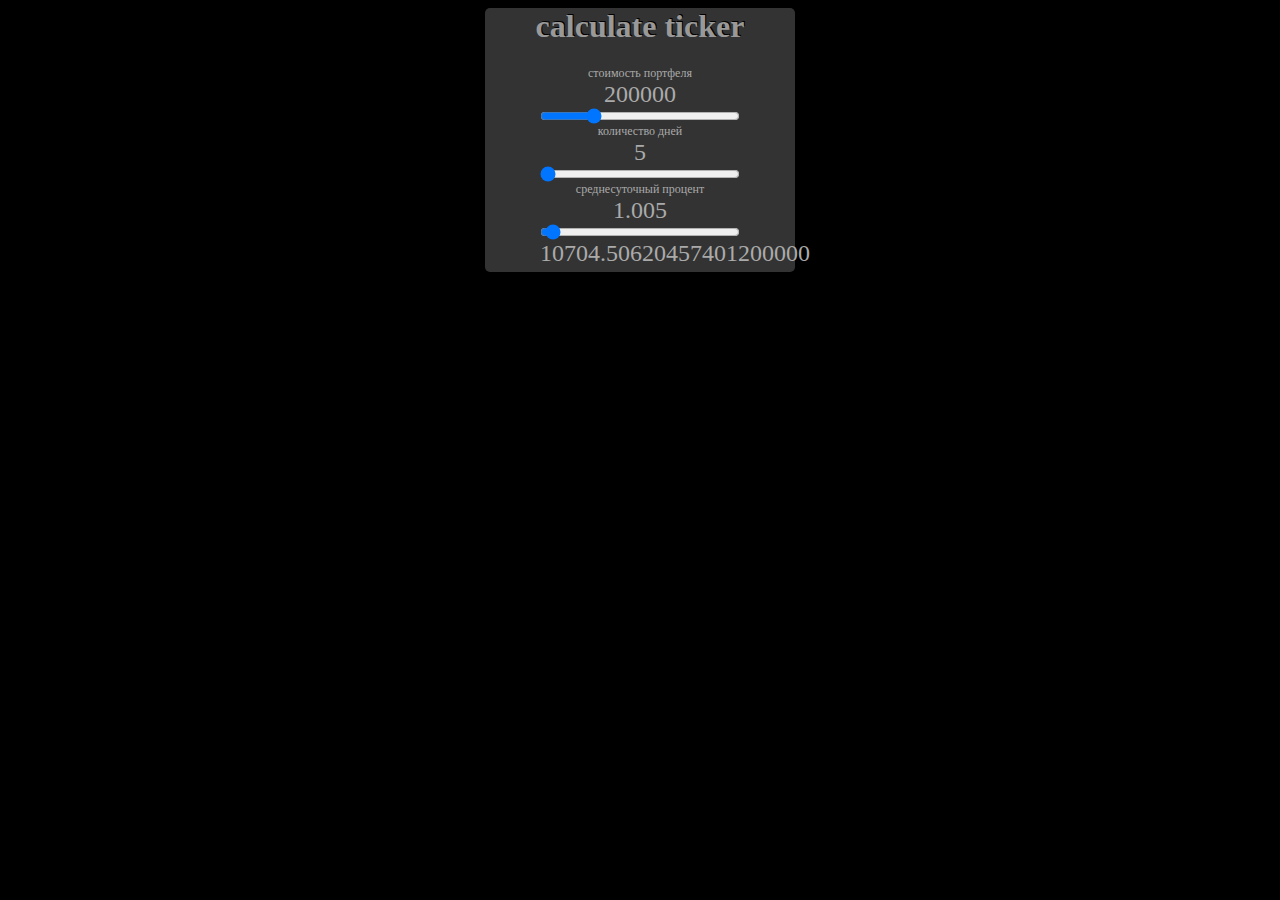
<file: index.html>
<!doctype html5>
<html>
<head>
<title>calculate ticker</title>
<style>
    body {
        background: #000;
    }
    #box {
        background: #333;
        width: 300px;
        margin: auto;
        border-radius: 5px;
        padding: 0px 5px 5px 5px;
        
    }
    h1 {
        color: #999;
        text-shadow: 1px -1px black;
        text-align: center;
    }
    input {
        width:200px;
        margin: auto;
        display: block;
    }
    .x {
        width: 200px;
        margin: auto;
        display: block;
        font-size: 24px;
        color: #aaa;
        text-align: center;
    }
    .c {
        font-size: 12px
    }
    
</style>
</head>
<body>
<div id="box">
    <h1>calculate ticker</h1>
    <div class="x c">стоимость портфеля</div>
    <div id="rangePortValue" class="x">200000</div>
    <input type="range" id="rangePort" min="100000" max="500000" step="50000" value="200000"> 
    <div class="x c">количество дней</div>
    <div id="rangeDayValue" class="x">5</div>
    <input type="range" id="rangeDay" min="5" max="120" step="5" value="5"> 
    <div class="x c">среднесуточный процент</div>
    <div id="rangePercValue" class="x">1.005</div>
    <input type="range" id="rangePerc" min="1.005" max="1.2" step="0.005" value="1.01"> 
    <div id="portValue" class="x">0</div>

</div>    
</body>
    <script>
let rangePort = document.getElementById('rangePort');
rangePort.oninput = function(){
document.getElementById('rangePortValue').innerHTML = rangePort.value;
rang();
}
let rangeDay = document.getElementById('rangeDay');
rangeDay.oninput = function(){
document.getElementById('rangeDayValue').innerHTML = rangeDay.value;
rang();
}
let rangePerc = document.getElementById('rangePerc');
rangePerc.oninput = function(){
document.getElementById('rangePercValue').innerHTML = rangePerc.value;
rang();
}
function rang(){
sum = rangePort.value;
for(i = 0;i<=rangeDay.value;i++){
    sum*=rangePerc.value;
}
sum -= rangePort.value;
sum *= 0.87;
sum += rangePort.value;
document.getElementById('portValue').innerHTML = sum;
}
        rang();
</script>
</html>
</file>
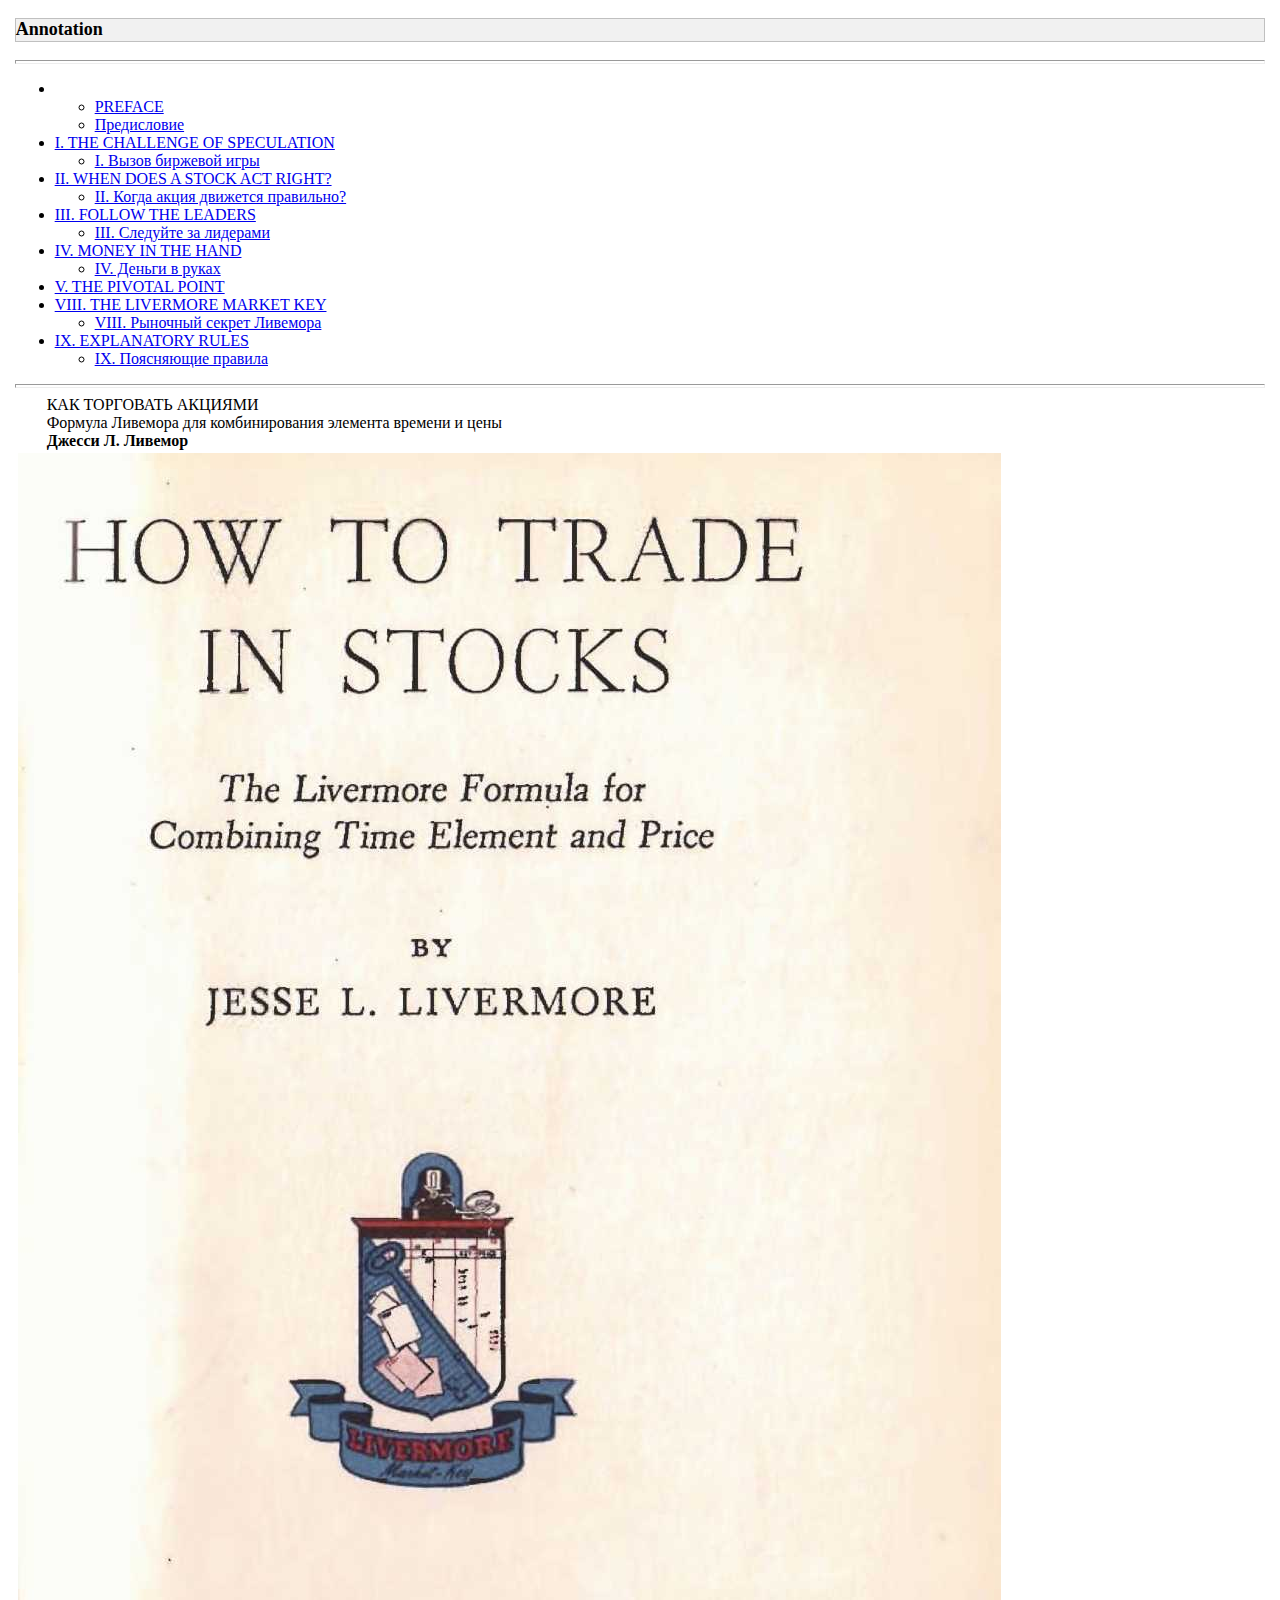
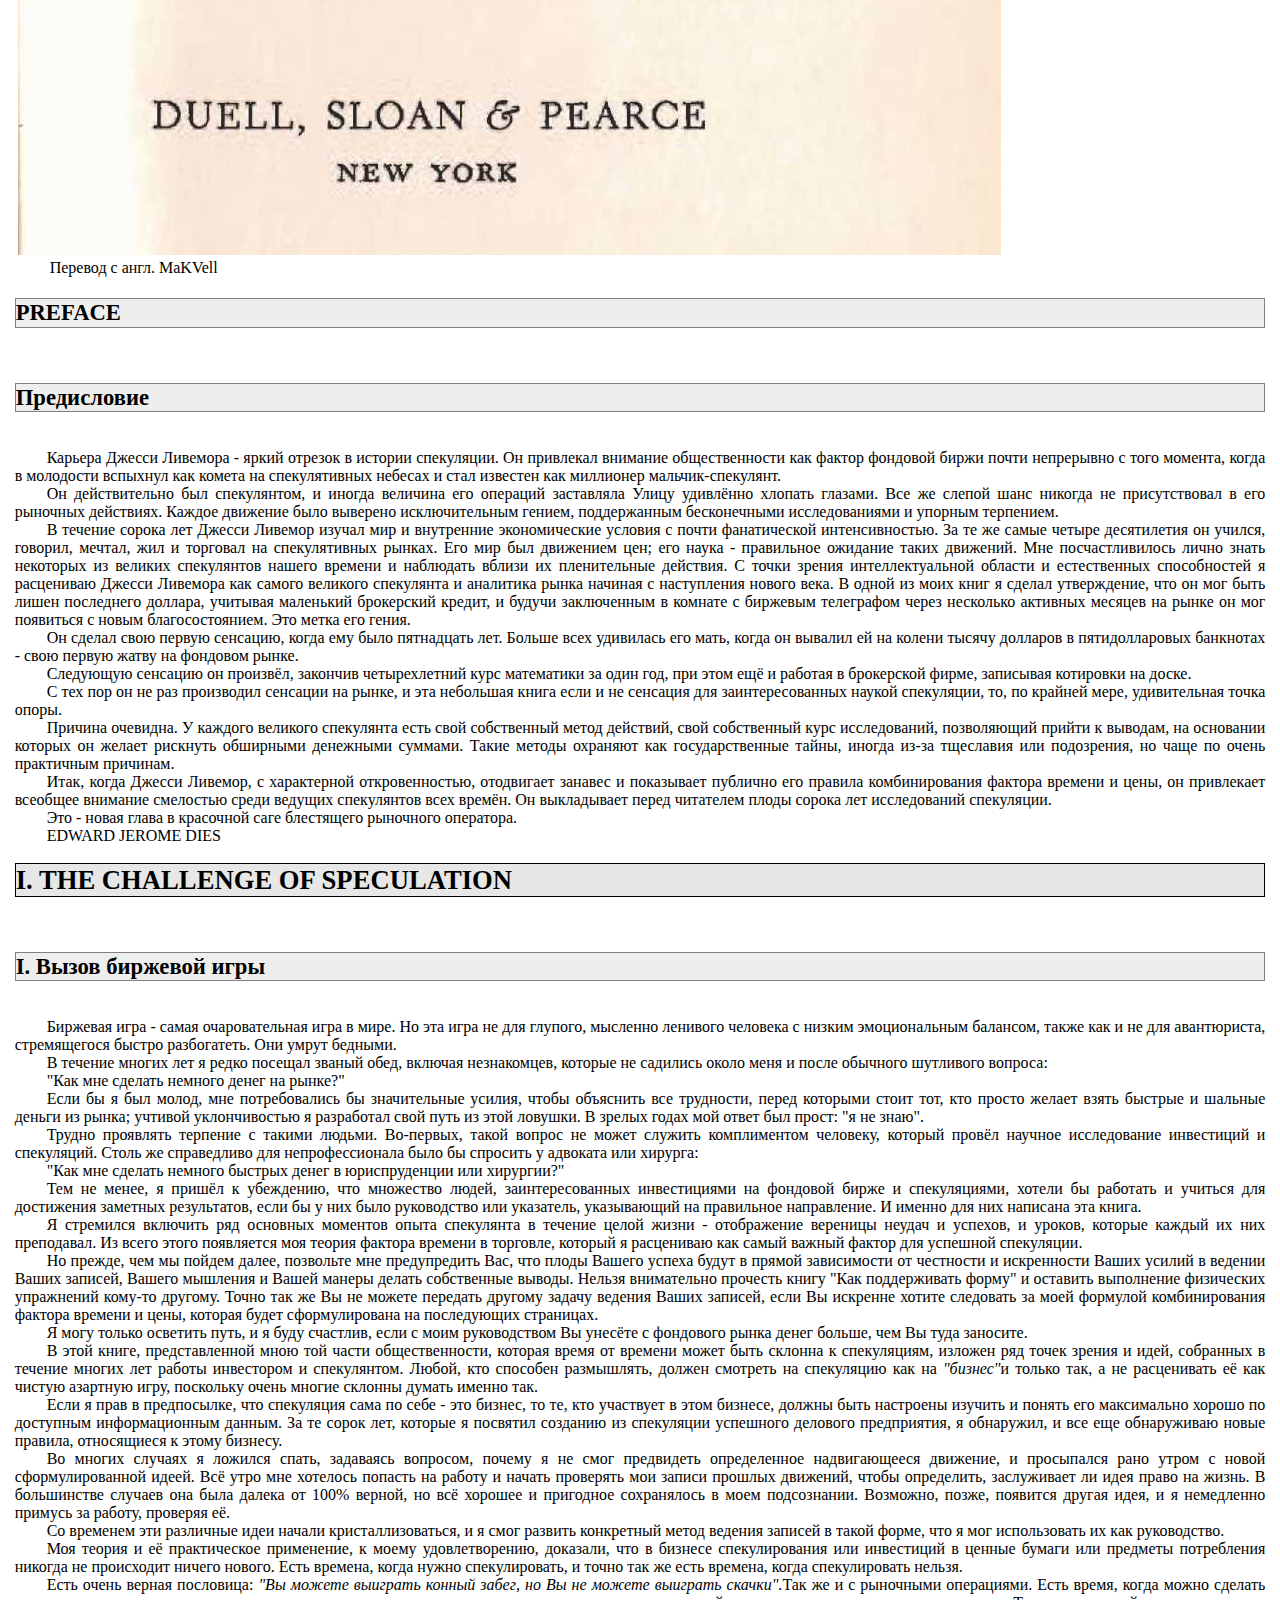
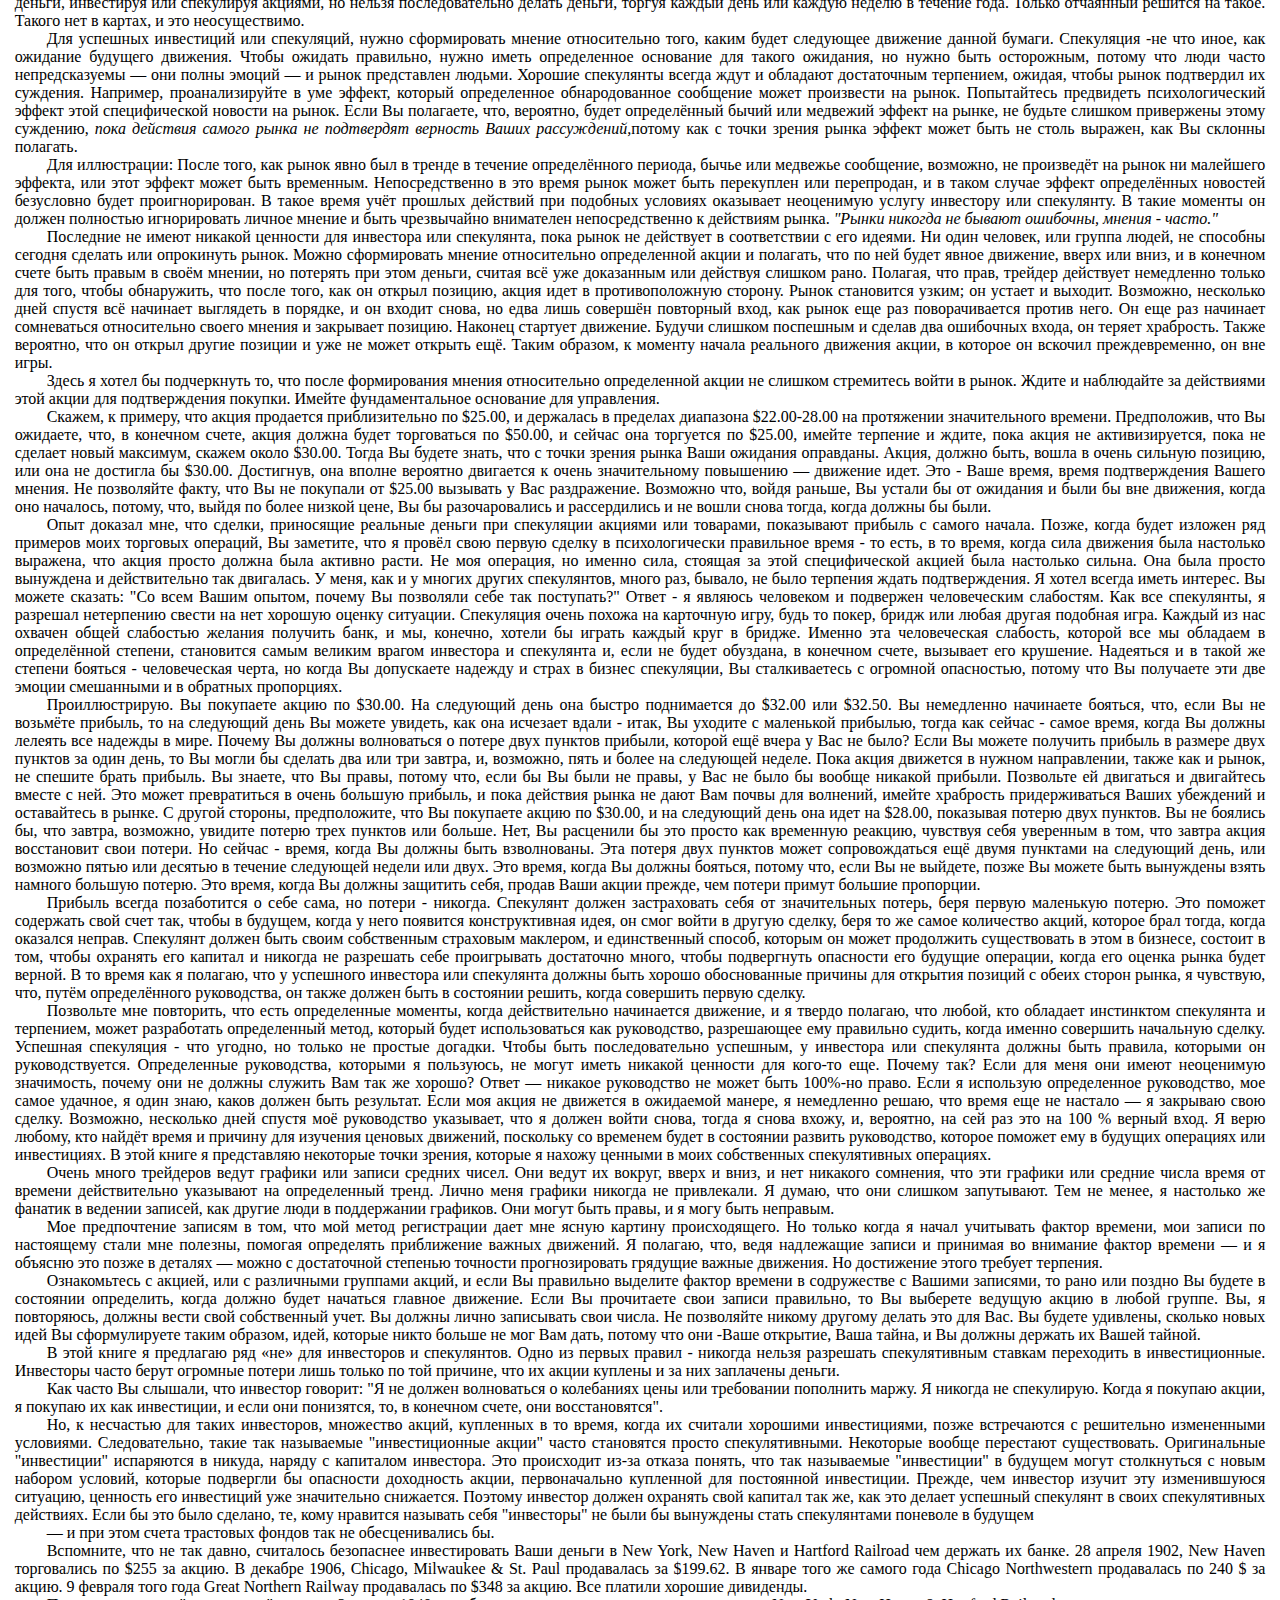
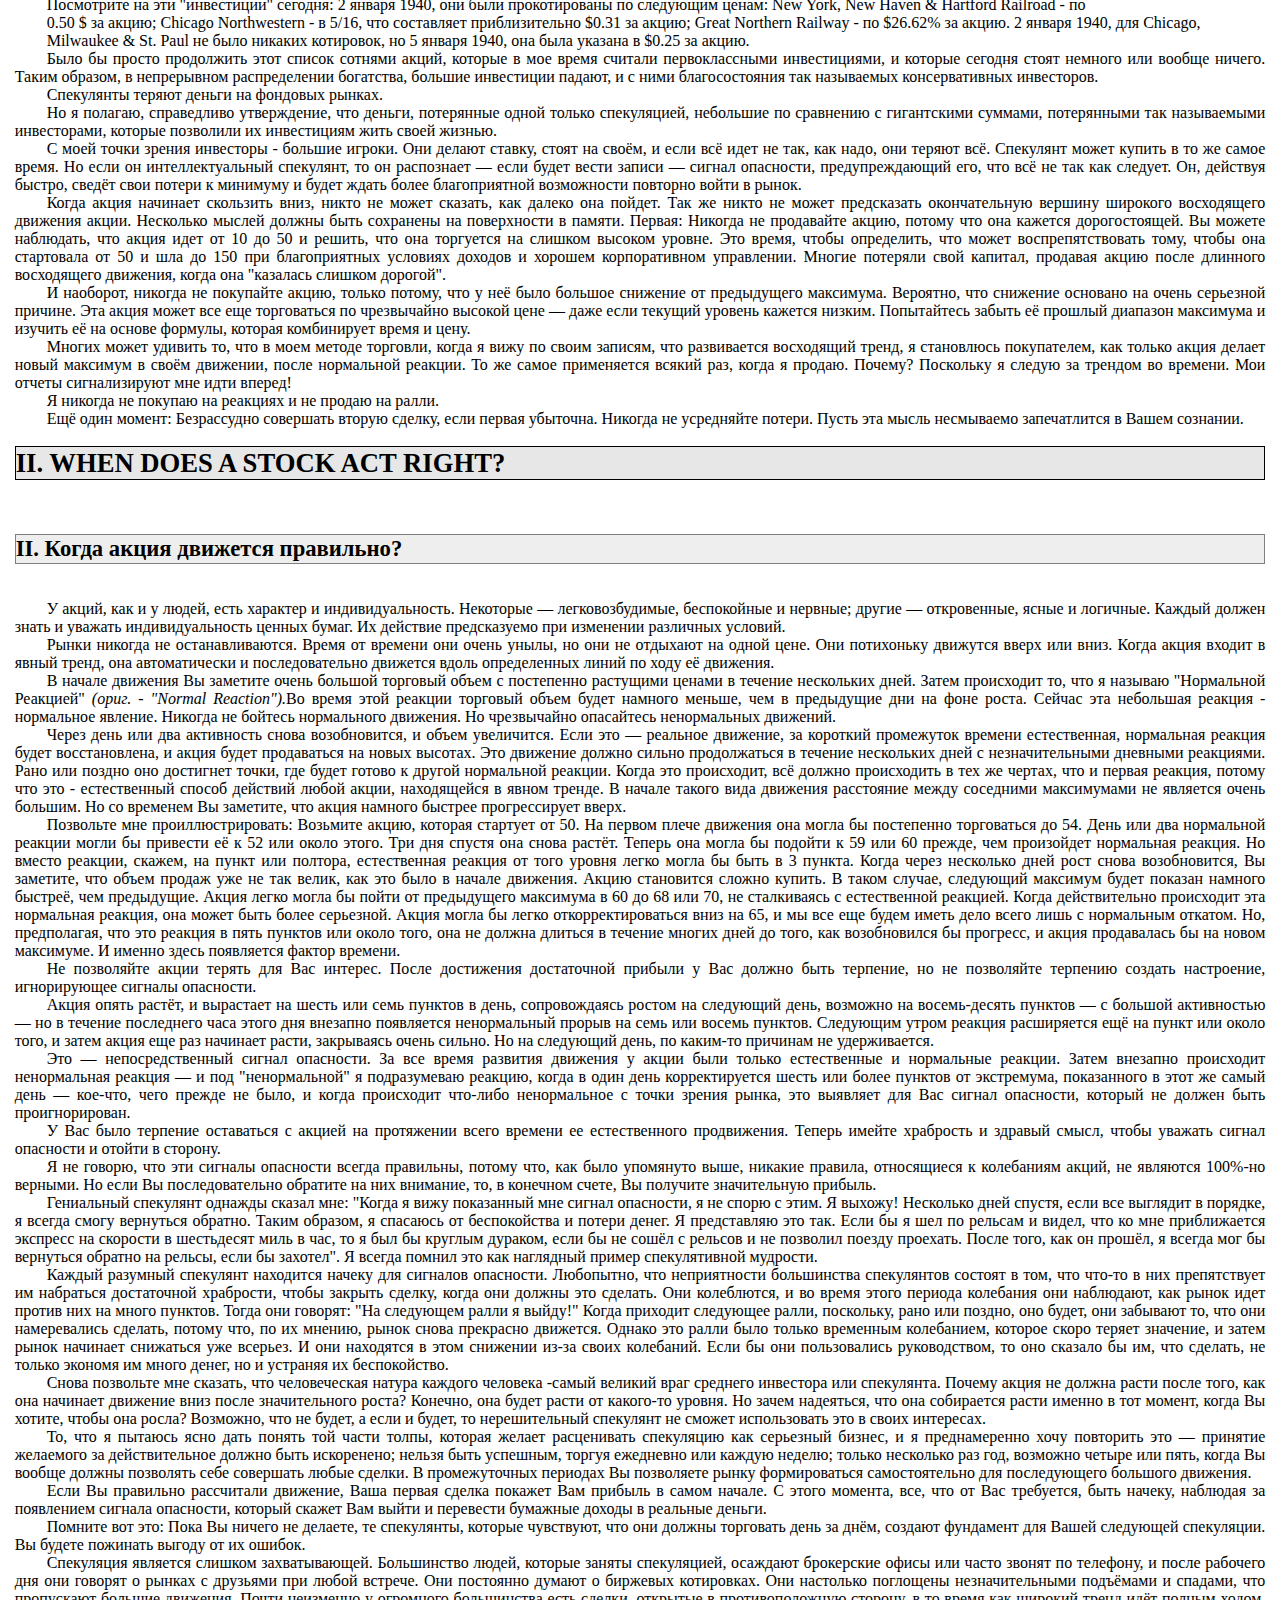
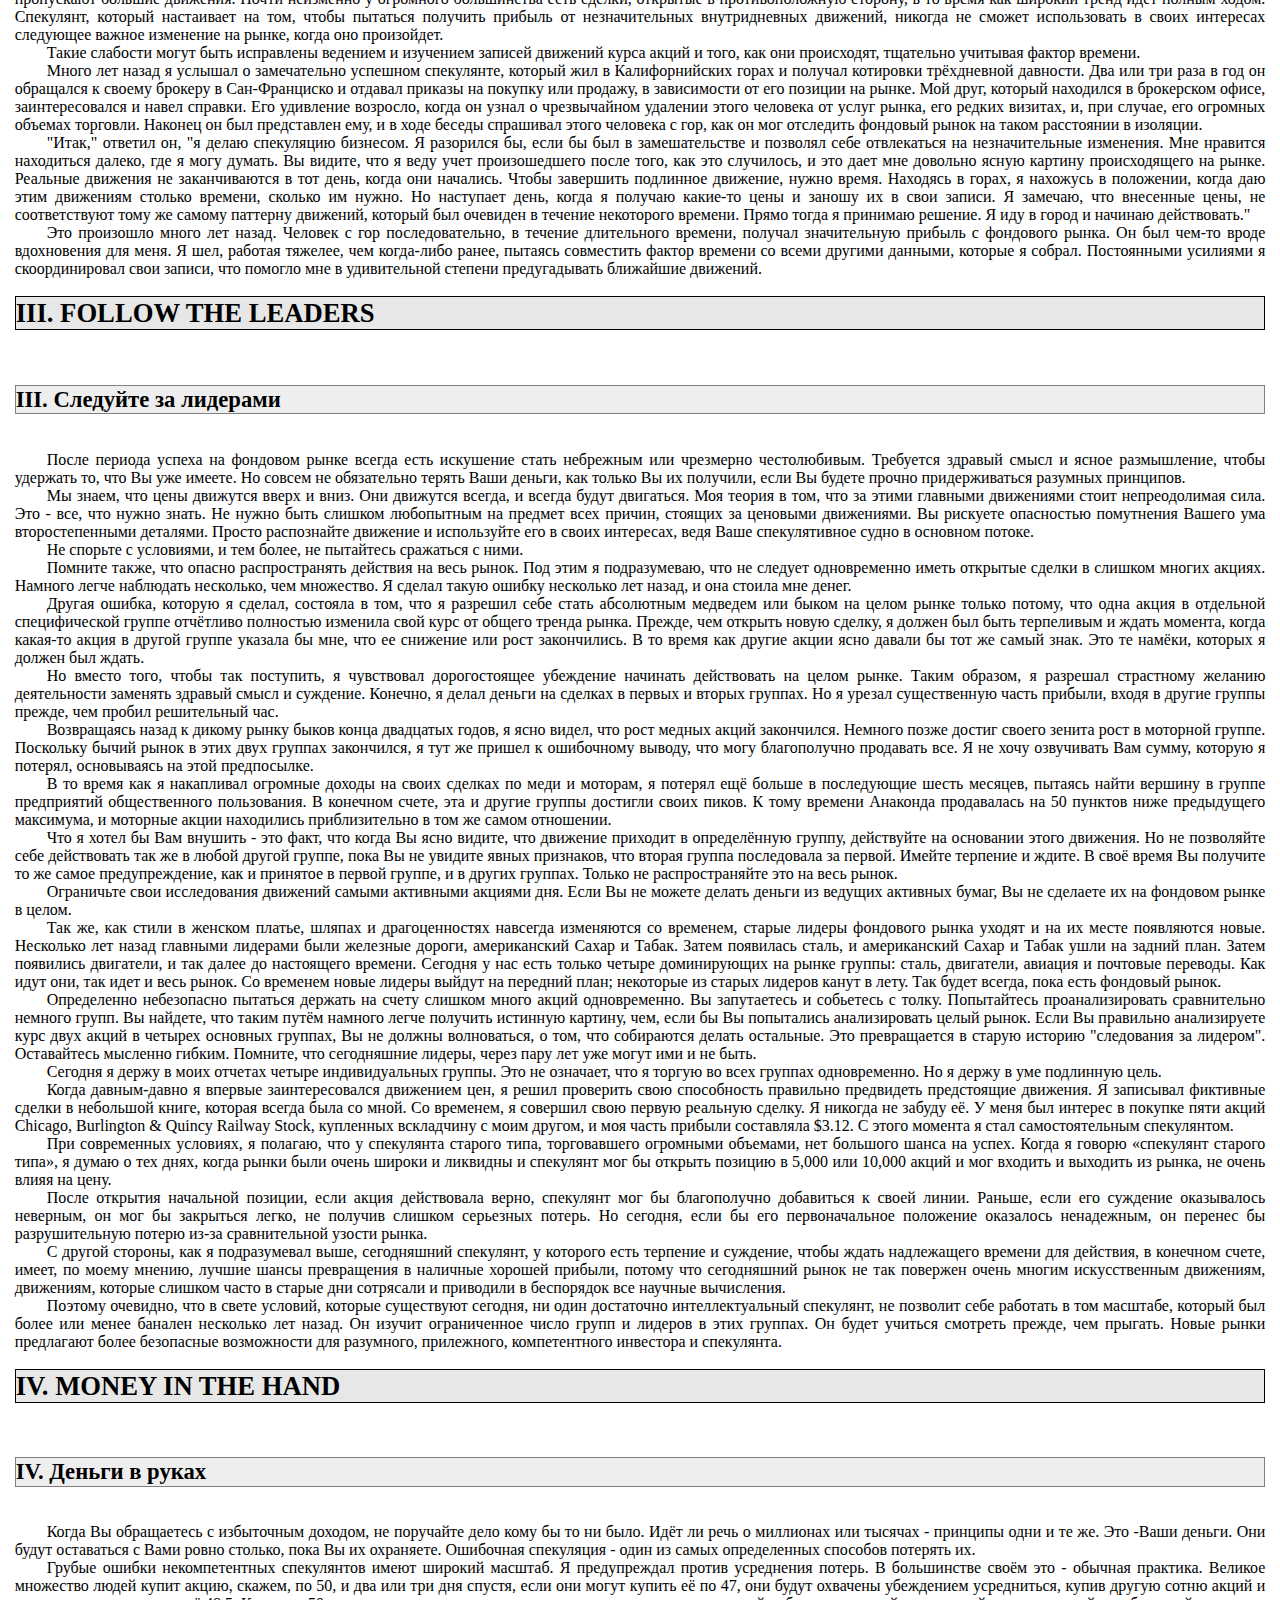
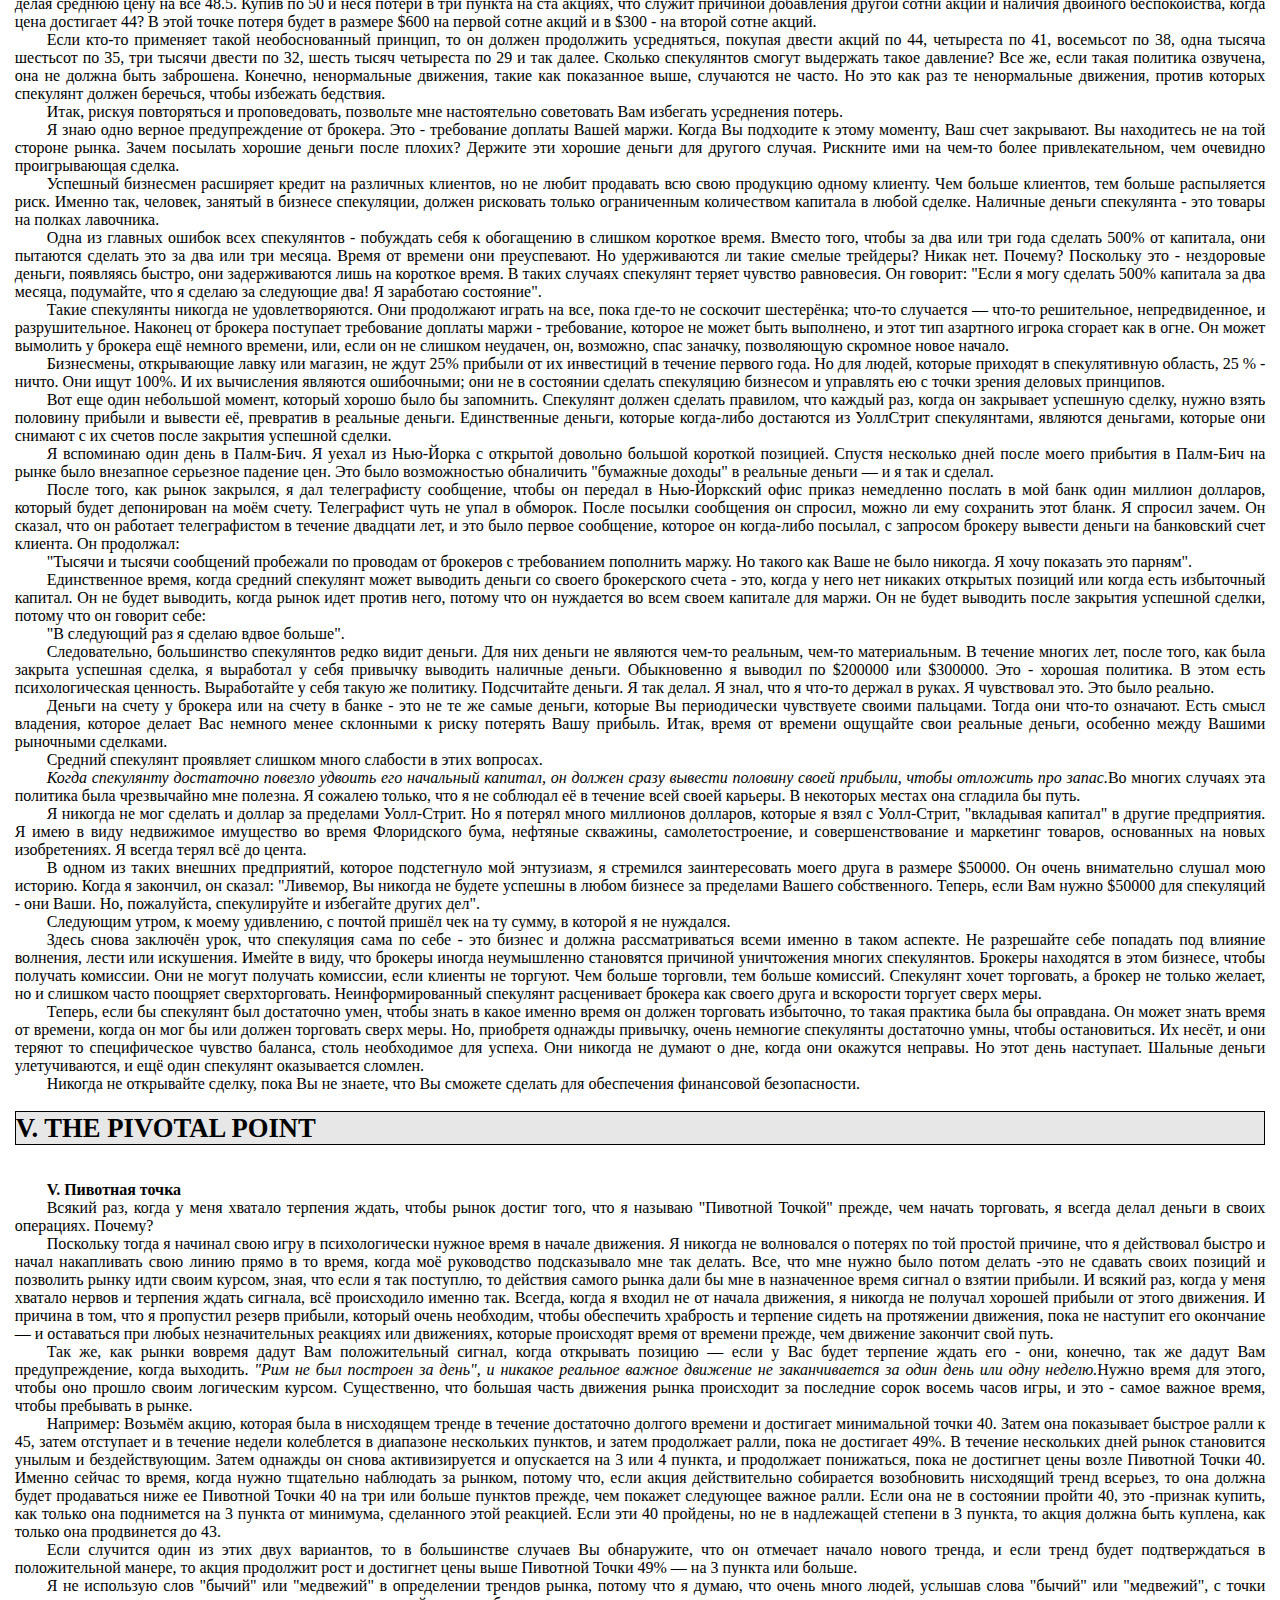
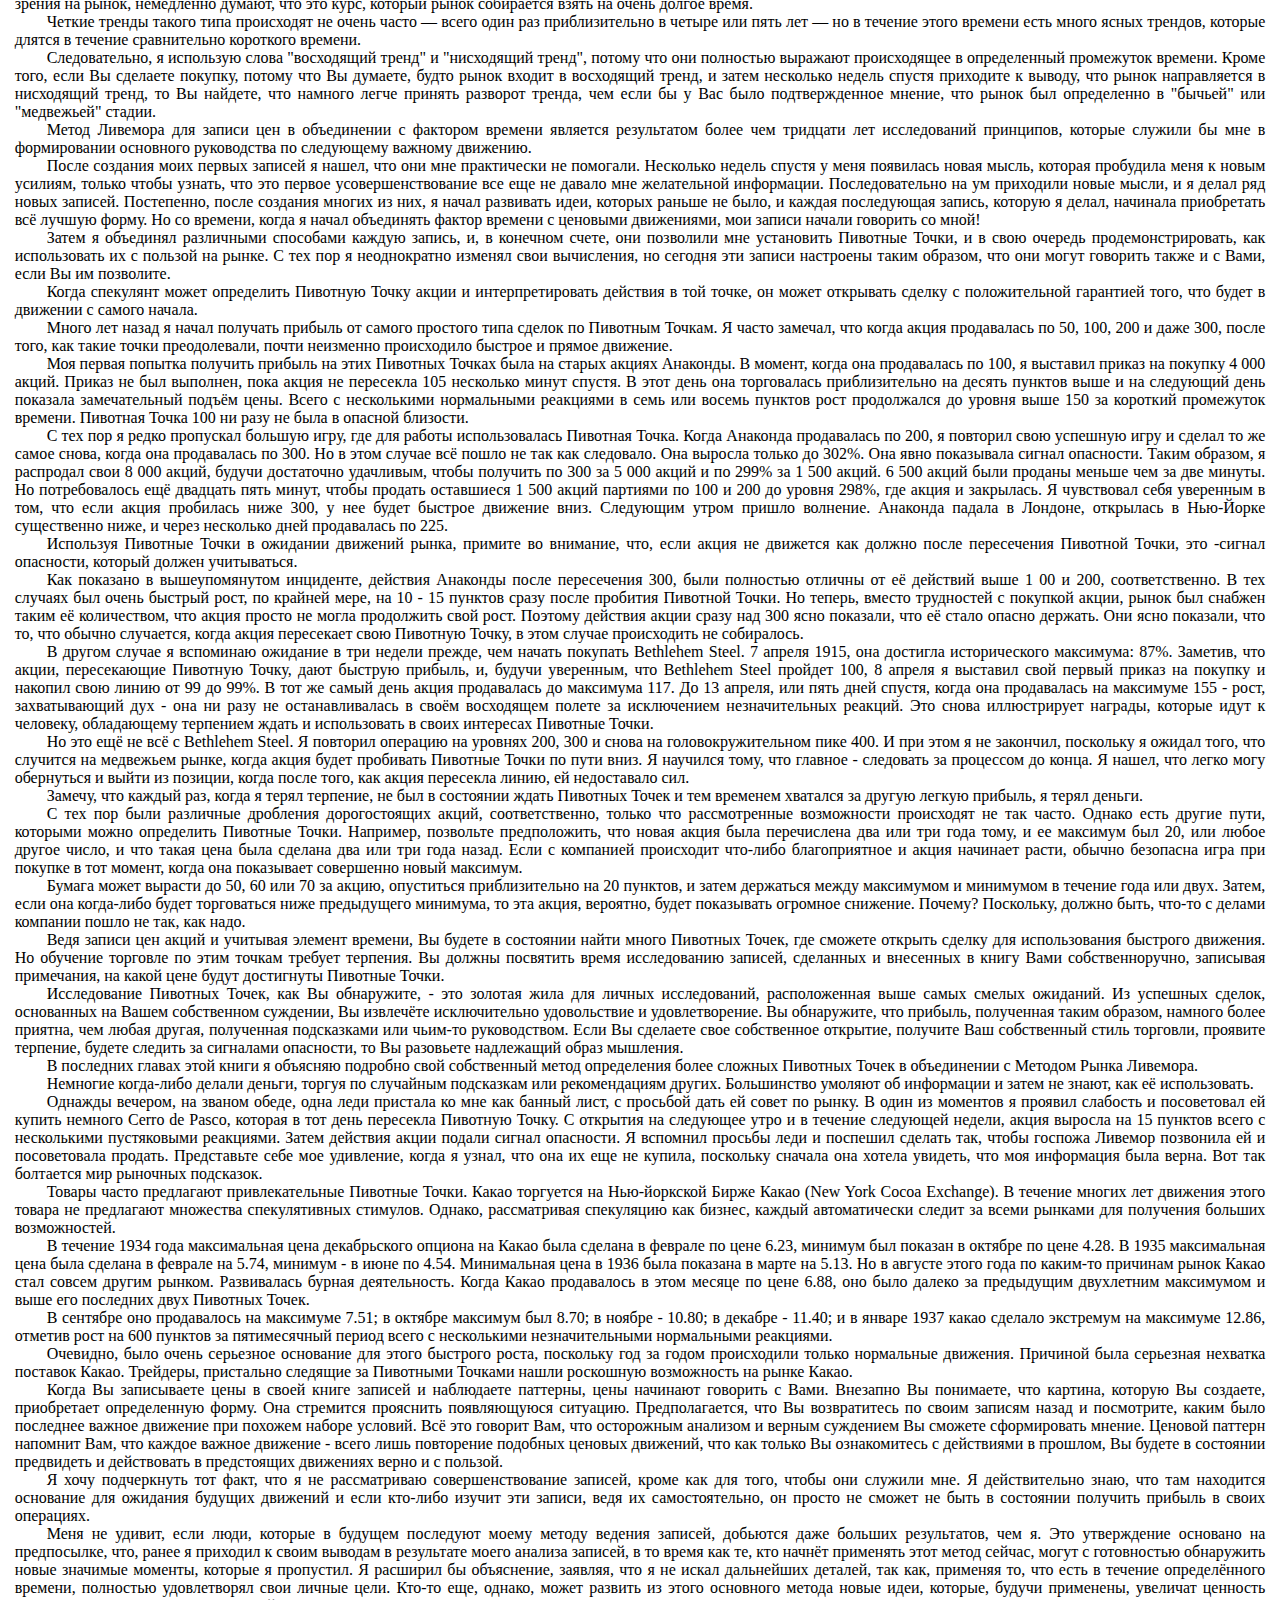
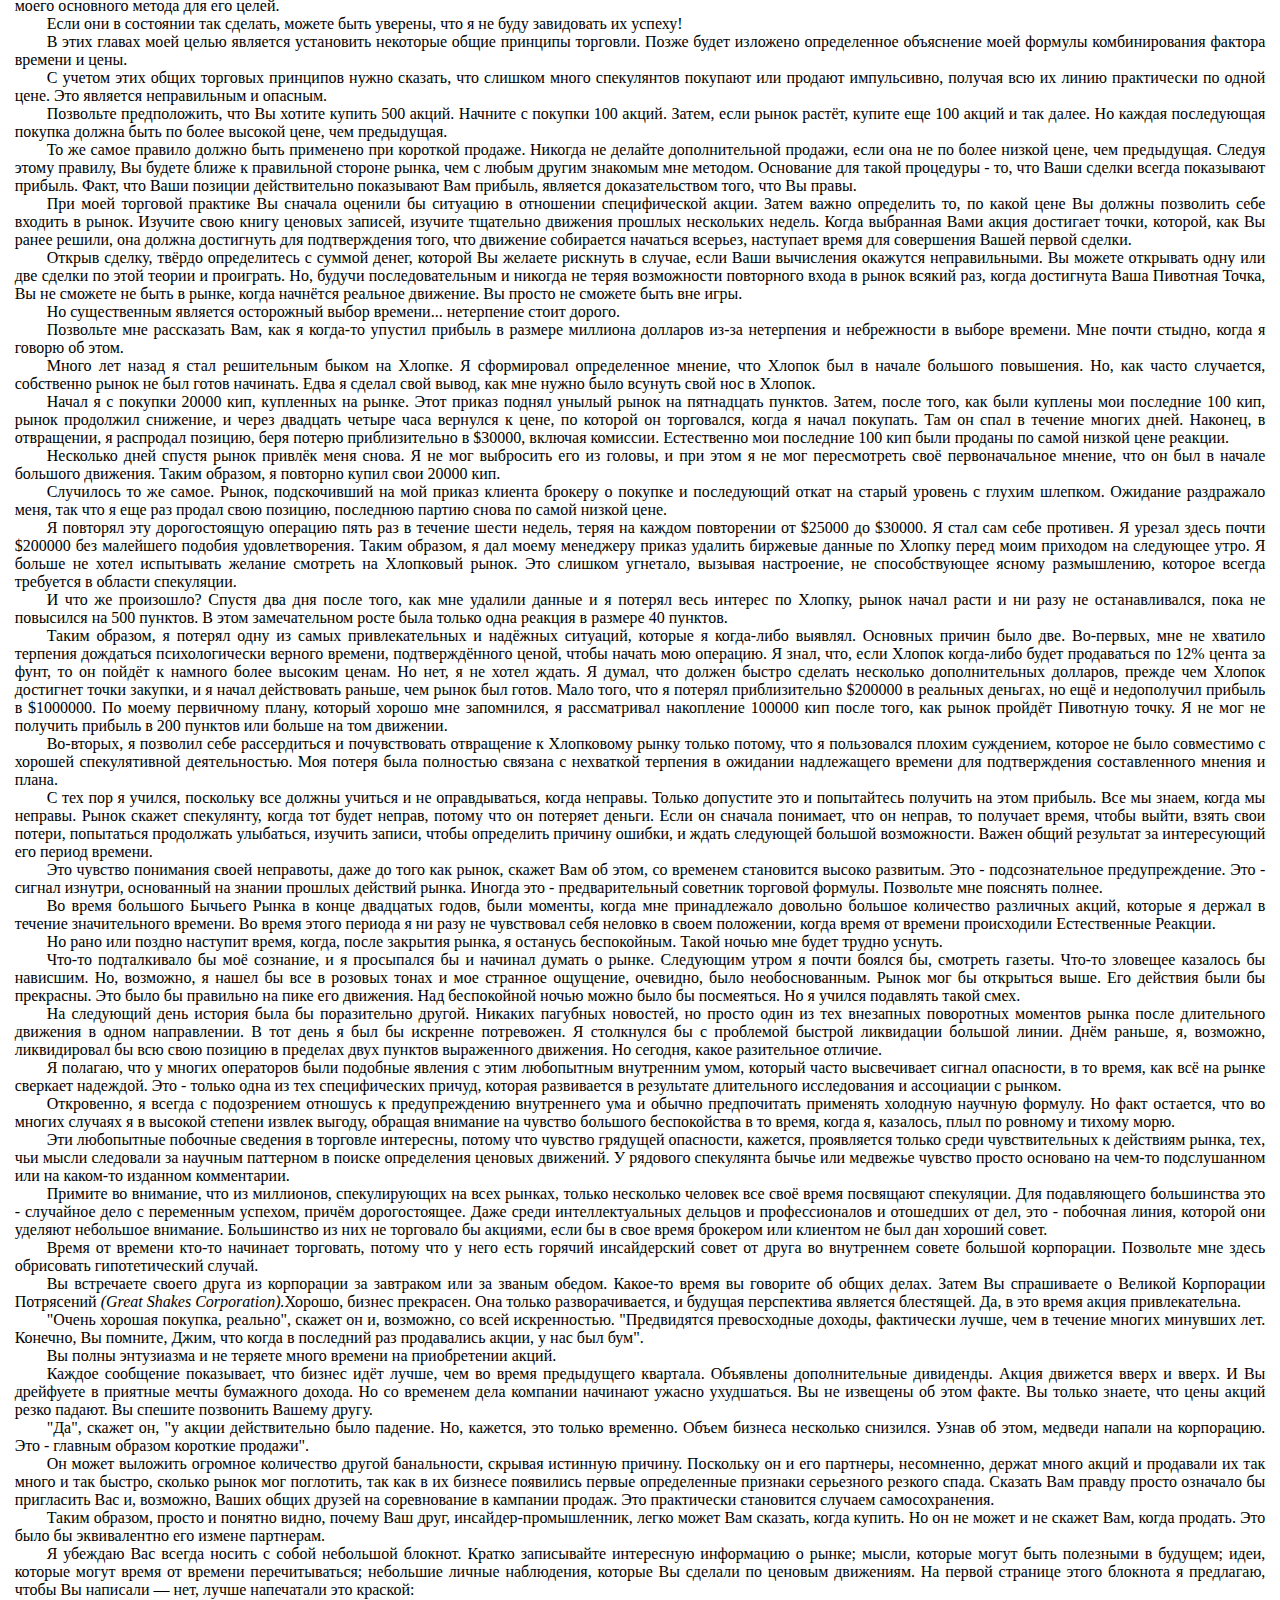
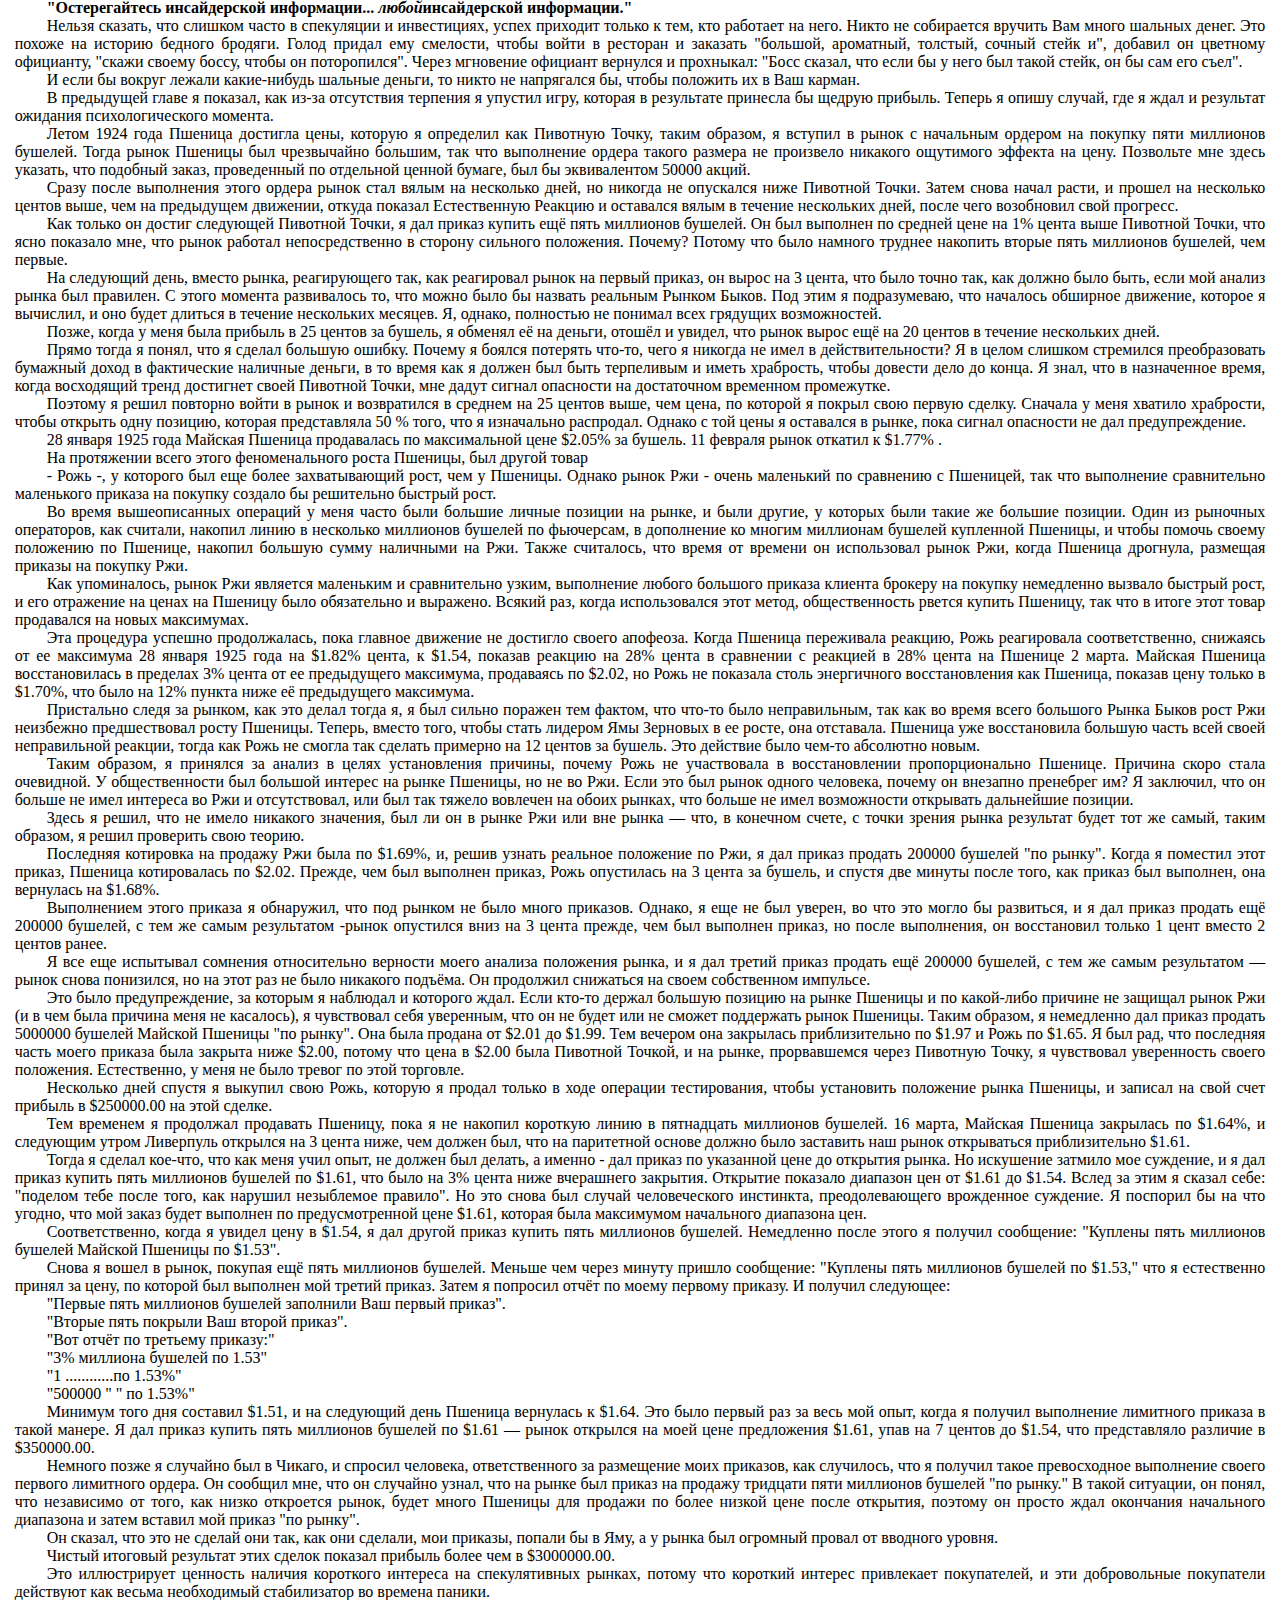
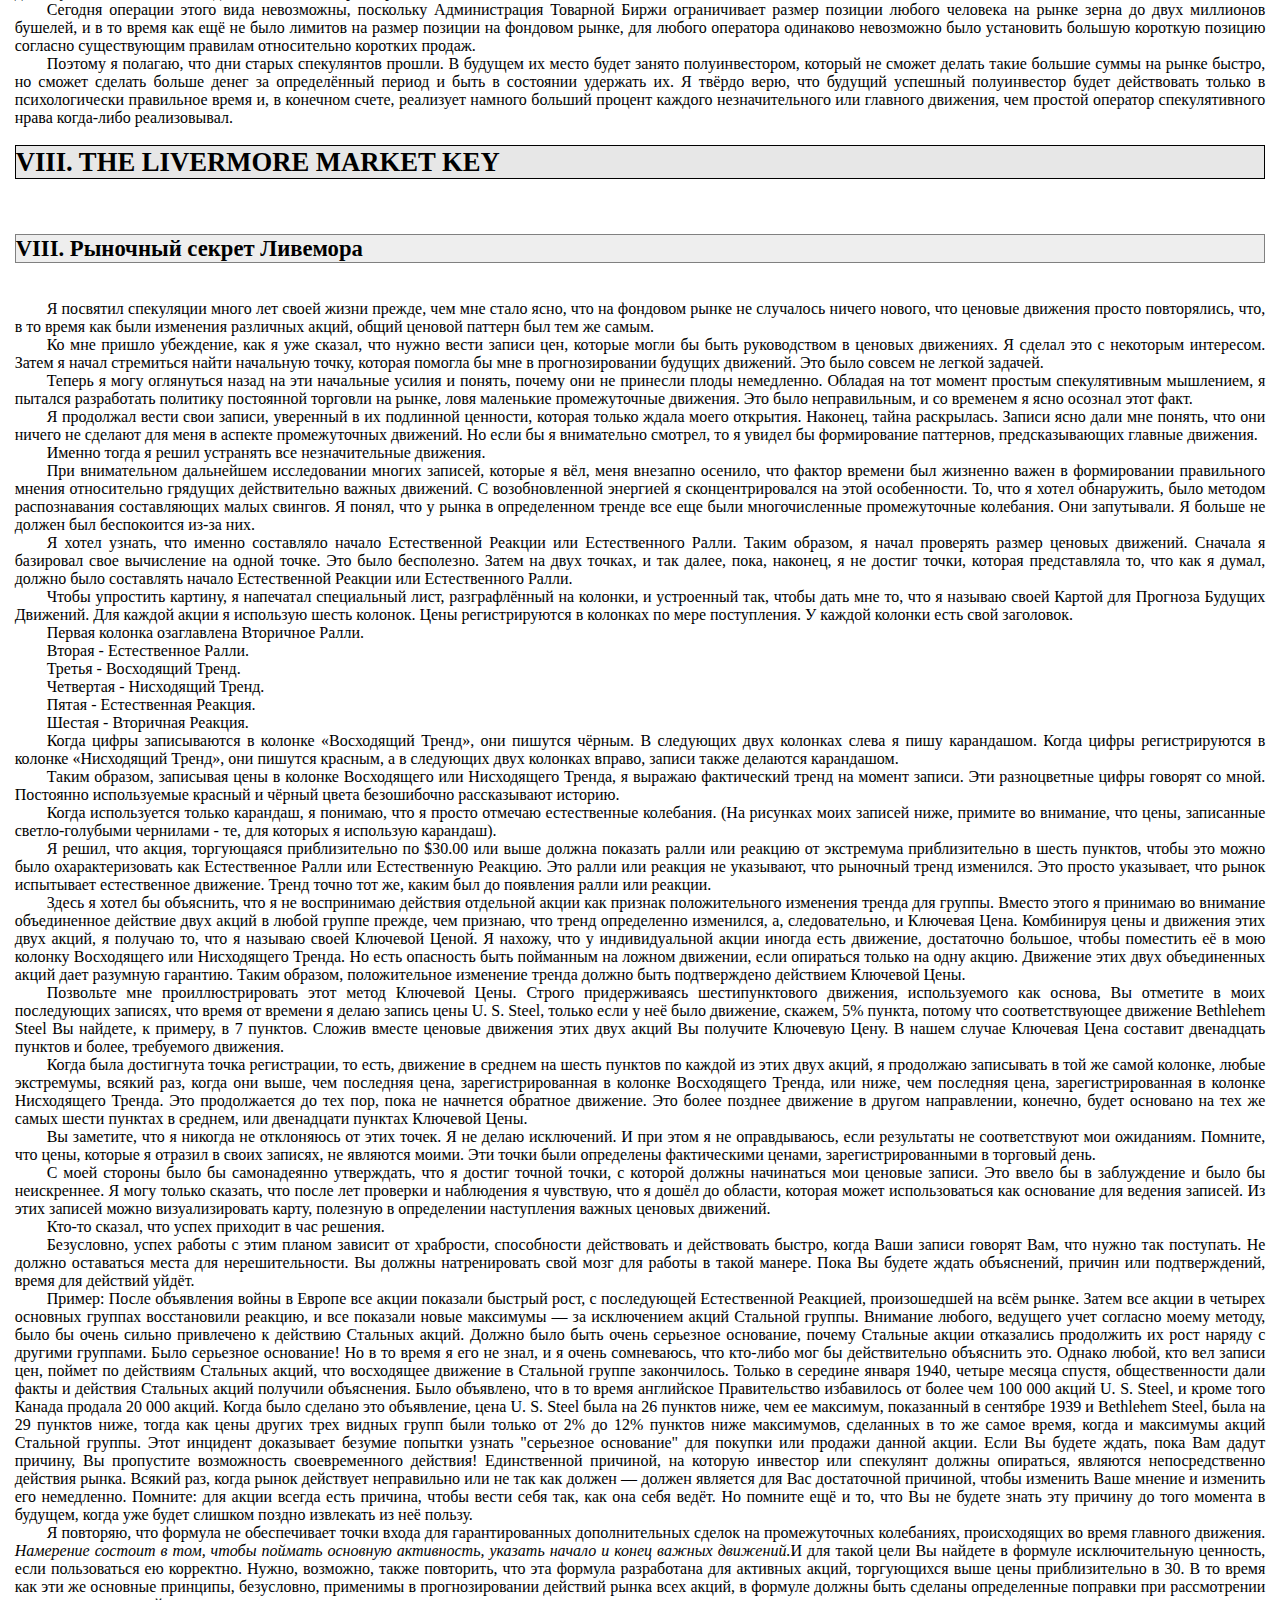
<file: trading/index.html>
<html><head><meta http-equiv="Content-Type" content="text/html;charset=utf-8" /><link href="style.css" rel="stylesheet" type="text/css" /><title>How To Trade in Stocks</title></head><body><div class="calibre" id="calibre_link-0"><div class="calibre1"><h3 class="calibre2">Annotation</h3>
        <div class="paragraph"></div>
      </div><hr class="calibre3" /><ul class="calibre4"><li class="calibre5"><ul class="calibre6"><li class="calibre5"><a href="#calibre_link-1">PREFACE</a></li><li class="calibre5"><a href="#calibre_link-2">Предисловие</a></li></ul></li><li class="calibre5"><a href="#calibre_link-3">I. THE CHALLENGE OF SPECULATION</a><ul class="calibre6"><li class="calibre5"><a href="#calibre_link-4">I. Вызов биржевой игры</a></li></ul></li><li class="calibre5"><a href="#calibre_link-5">II. WHEN DOES A STOCK ACT RIGHT?</a><ul class="calibre6"><li class="calibre5"><a href="#calibre_link-6">II. Когда акция движется правильно?</a></li></ul></li><li class="calibre5"><a href="#calibre_link-7">III. FOLLOW THE LEADERS</a><ul class="calibre6"><li class="calibre5"><a href="#calibre_link-8">III. Следуйте за лидерами</a></li></ul></li><li class="calibre5"><a href="#calibre_link-9">IV. MONEY IN THE HAND</a><ul class="calibre6"><li class="calibre5"><a href="#calibre_link-10">IV. Деньги в руках</a></li></ul></li><li class="calibre5"><a href="#calibre_link-11">V. THE PIVOTAL POINT</a></li><li class="calibre5"><a href="#calibre_link-12">VIII. THE LIVERMORE MARKET KEY</a><ul class="calibre6"><li class="calibre5"><a href="#calibre_link-13">VIII. Рыночный секрет Ливемора</a></li></ul></li><li class="calibre5"><a href="#calibre_link-14">IX. EXPLANATORY RULES</a><ul class="calibre6"><li class="calibre5"><a href="#calibre_link-15">IX. Поясняющие правила</a></li></ul></li></ul><hr class="calibre3" />
    <div id="calibre_link-16" class="calibre1"></div>
      <div class="paragraph">КАК ТОРГОВАТЬ АКЦИЯМИ</div>
      <div class="paragraph">Формула Ливемора для комбинирования элемента времени и цены</div>
      <div class="paragraph">
        <strong class="calibre7">Джесси Л. Ливемор</strong>
      </div>
      <table class="calibre8">
        <tr class="calibre9">
          <td class="calibre10">
            <img src="images/000017.jpg" class="calibre11" />
          </td>
        </tr>
        <tr class="calibre9">
          <td class="calibre10">
            <div class="paragraph">Перевод с англ. MaKVell</div>
          </td>
        </tr>
      </table>
      
        <h2 class="calibre12"><a id="calibre_link-1" class="calibre13"></a><a name="TOC_idm140339323653504" class="calibre13"></a>
          
            <strong class="calibre14">PREFACE</strong>
           <br class="calibre15" />
        </h2>
        <br class="calibre1" />
      
      
        <h2 class="calibre12"><a id="calibre_link-2" class="calibre13"></a><a name="TOC_idm140339323651712" class="calibre13"></a>
          
            <strong class="calibre14">Предисловие</strong>
           <br class="calibre15" />
        </h2>
        <br class="calibre1" />
        <div class="paragraph">Карьера Джесси Ливемора - яркий отрезок в истории спекуляции. Он привлекал внимание общественности как фактор фондовой биржи почти непрерывно с того момента, когда в молодости вспыхнул как комета на спекулятивных небесах и стал известен как миллионер мальчик-спекулянт.</div>
        <div class="paragraph">Он действительно был спекулянтом, и иногда величина его операций заставляла Улицу удивлённо хлопать глазами. Все же слепой шанс никогда не присутствовал в его рыночных действиях. Каждое движение было выверено исключительным гением, поддержанным бесконечными исследованиями и упорным терпением.</div>
        <div class="paragraph">В течение сорока лет Джесси Ливемор изучал мир и внутренние экономические условия с почти фанатической интенсивностью. За те же самые четыре десятилетия он учился, говорил, мечтал, жил и торговал на спекулятивных рынках. Его мир был движением цен; его наука - правильное ожидание таких движений. Мне посчастливилось лично знать некоторых из великих спекулянтов нашего времени и наблюдать вблизи их пленительные действия. С точки зрения интеллектуальной области и естественных способностей я расцениваю Джесси Ливемора как самого великого спекулянта и аналитика рынка начиная с наступления нового века. В одной из моих книг я сделал утверждение, что он мог быть лишен последнего доллара, учитывая маленький брокерский кредит, и будучи заключенным в комнате с биржевым телеграфом через несколько активных месяцев на рынке он мог появиться с новым благосостоянием. Это метка его гения.</div>
        <div class="paragraph">Он сделал свою первую сенсацию, когда ему было пятнадцать лет. Больше всех удивилась его мать, когда он вывалил ей на колени тысячу долларов в пятидолларовых банкнотах - свою первую жатву на фондовом рынке.</div>
        <div class="paragraph">Следующую сенсацию он произвёл, закончив четырехлетний курс математики за один год, при этом ещё и работая в брокерской фирме, записывая котировки на доске.</div>
        <div class="paragraph">С тех пор он не раз производил сенсации на рынке, и эта небольшая книга если и не сенсация для заинтересованных наукой спекуляции, то, по крайней мере, удивительная точка опоры.</div>
        <div class="paragraph">Причина очевидна. У каждого великого спекулянта есть свой собственный метод действий, свой собственный курс исследований, позволяющий прийти к выводам, на основании которых он желает рискнуть обширными денежными суммами. Такие методы охраняют как государственные тайны, иногда из-за тщеславия или подозрения, но чаще по очень практичным причинам.</div>
        <div class="paragraph">Итак, когда Джесси Ливемор, с характерной откровенностью, отодвигает занавес и показывает публично его правила комбинирования фактора времени и цены, он привлекает всеобщее внимание смелостью среди ведущих спекулянтов всех времён. Он выкладывает перед читателем плоды сорока лет исследований спекуляции.</div>
        <div class="paragraph">Это - новая глава в красочной саге блестящего рыночного оператора.</div>
        <div class="paragraph">EDWARD JEROME DIES</div>
      
    
    
      <h1 id="calibre_link-17" class="calibre16"><a id="calibre_link-3" class="calibre13"></a><a name="TOC_idm140339323751936" class="calibre13"></a>
        
          <strong class="calibre14">I. THE CHALLENGE OF SPECULATION</strong>
         <br class="calibre15" />
      </h1>
      <br class="calibre1" />
      
        <h2 id="calibre_link-18" class="calibre12"><a id="calibre_link-4" class="calibre13"></a><a name="TOC_idm140339323750272" class="calibre13"></a>
          
            <strong class="calibre14">I. Вызов биржевой игры</strong>
           <br class="calibre15" />
        </h2>
        <br class="calibre1" />
        <div class="paragraph">Биржевая игра - самая очаровательная игра в мире. Но эта игра не для глупого, мысленно ленивого человека с низким эмоциональным балансом, также как и не для авантюриста, стремящегося быстро разбогатеть. Они умрут бедными.</div>
        <div class="paragraph">В течение многих лет я редко посещал званый обед, включая незнакомцев, которые не садились около меня и после обычного шутливого вопроса:</div>
        <div class="paragraph">"Как мне сделать немного денег на рынке?"</div>
        <div class="paragraph">Если бы я был молод, мне потребовались бы значительные усилия, чтобы объяснить все трудности, перед которыми стоит тот, кто просто желает взять быстрые и шальные деньги из рынка; учтивой уклончивостью я разработал свой путь из этой ловушки. В зрелых годах мой ответ был прост: "я не знаю".</div>
        <div class="paragraph">Трудно проявлять терпение с такими людьми. Во-первых, такой вопрос не может служить комплиментом человеку, который провёл научное исследование инвестиций и спекуляций. Столь же справедливо для непрофессионала было бы спросить у адвоката или хирурга:</div>
        <div class="paragraph">"Как мне сделать немного быстрых денег в юриспруденции или хирургии?"</div>
        <div class="paragraph">Тем не менее, я пришёл к убеждению, что множество людей, заинтересованных инвестициями на фондовой бирже и спекуляциями, хотели бы работать и учиться для достижения заметных результатов, если бы у них было руководство или указатель, указывающий на правильное направление. И именно для них написана эта книга.</div>
        <div class="paragraph">Я стремился включить ряд основных моментов опыта спекулянта в течение целой жизни - отображение вереницы неудач и успехов, и уроков, которые каждый их них преподавал. Из всего этого появляется моя теория фактора времени в торговле, который я расцениваю как самый важный фактор для успешной спекуляции.</div>
        <div class="paragraph">Но прежде, чем мы пойдем далее, позвольте мне предупредить Вас, что плоды Вашего успеха будут в прямой зависимости от честности и искренности Ваших усилий в ведении Ваших записей, Вашего мышления и Вашей манеры делать собственные выводы. Нельзя внимательно прочесть книгу "Как поддерживать форму" и оставить выполнение физических упражнений кому-то другому. Точно так же Вы не можете передать другому задачу ведения Ваших записей, если Вы искренне хотите следовать за моей формулой комбинирования фактора времени и цены, которая будет сформулирована на последующих страницах.</div>
        <div class="paragraph">Я могу только осветить путь, и я буду счастлив, если с моим руководством Вы унесёте с фондового рынка денег больше, чем Вы туда заносите.</div>
        <div class="paragraph">В этой книге, представленной мною той части общественности, которая время от времени может быть склонна к спекуляциям, изложен ряд точек зрения и идей, собранных в течение многих лет работы инвестором и спекулянтом. Любой, кто способен размышлять, должен смотреть на спекуляцию как на 
        <em class="calibre17">"бизнес"</em>и только так, а не расценивать её как чистую азартную игру, поскольку очень многие склонны думать именно так.</div>
        <div class="paragraph">Если я прав в предпосылке, что спекуляция сама по себе - это бизнес, то те, кто участвует в этом бизнесе, должны быть настроены изучить и понять его максимально хорошо по доступным информационным данным. За те сорок лет, которые я посвятил созданию из спекуляции успешного делового предприятия, я обнаружил, и все еще обнаруживаю новые правила, относящиеся к этому бизнесу.</div>
        <div class="paragraph">Во многих случаях я ложился спать, задаваясь вопросом, почему я не смог предвидеть определенное надвигающееся движение, и просыпался рано утром с новой сформулированной идеей. Всё утро мне хотелось попасть на работу и начать проверять мои записи прошлых движений, чтобы определить, заслуживает ли идея право на жизнь. В большинстве случаев она была далека от 100% верной, но всё хорошее и пригодное сохранялось в моем подсознании. Возможно, позже, появится другая идея, и я немедленно примусь за работу, проверяя её.</div>
        <div class="paragraph">Со временем эти различные идеи начали кристаллизоваться, и я смог развить конкретный метод ведения записей в такой форме, что я мог использовать их как руководство.</div>
        <div class="paragraph">Моя теория и её практическое применение, к моему удовлетворению, доказали, что в бизнесе спекулирования или инвестиций в ценные бумаги или предметы потребления никогда не происходит ничего нового. Есть времена, когда нужно спекулировать, и точно так же есть времена, когда спекулировать нельзя.</div>
        <div class="paragraph">Есть очень верная пословица: 
        <em class="calibre17">"Вы можете выиграть конный забег, но Вы не можете выиграть скачки".</em>Так же и с рыночными операциями. Есть время, когда можно сделать деньги, инвестируя или спекулируя акциями, но нельзя последовательно делать деньги, торгуя каждый день или каждую неделю в течение года. Только отчаянный решится на такое. Такого нет в картах, и это неосуществимо.</div>
        <div class="paragraph">Для успешных инвестиций или спекуляций, нужно сформировать мнение относительно того, каким будет следующее движение данной бумаги. Спекуляция -не что иное, как ожидание будущего движения. Чтобы ожидать правильно, нужно иметь определенное основание для такого ожидания, но нужно быть осторожным, потому что люди часто непредсказуемы &mdash; они полны эмоций &mdash; и рынок представлен людьми. Хорошие спекулянты всегда ждут и обладают достаточным терпением, ожидая, чтобы рынок подтвердил их суждения. Например, проанализируйте в уме эффект, который определенное обнародованное сообщение может произвести на рынок. Попытайтесь предвидеть психологический эффект этой специфической новости на рынок. Если Вы полагаете, что, вероятно, будет определённый бычий или медвежий эффект на рынке, не будьте слишком привержены этому суждению, 
        <em class="calibre17">пока действия самого рынка не подтвердят верность Ваших рассуждений,</em>потому как с точки зрения рынка эффект может быть не столь выражен, как Вы склонны полагать.</div>
        <div class="paragraph">Для иллюстрации: После того, как рынок явно был в тренде в течение определённого периода, бычье или медвежье сообщение, возможно, не произведёт на рынок ни малейшего эффекта, или этот эффект может быть временным. Непосредственно в это время рынок может быть перекуплен или перепродан, и в таком случае эффект определённых новостей безусловно будет проигнорирован. В такое время учёт прошлых действий при подобных условиях оказывает неоценимую услугу инвестору или спекулянту. В такие моменты он должен полностью игнорировать личное мнение и быть чрезвычайно внимателен непосредственно к действиям рынка. 
        <em class="calibre17">"Рынки никогда не бывают ошибочны, мнения - часто."</em></div>
        <div class="paragraph">Последние не имеют никакой ценности для инвестора или спекулянта, пока рынок не действует в соответствии с его идеями. Ни один человек, или группа людей, не способны сегодня сделать или опрокинуть рынок. Можно сформировать мнение относительно определенной акции и полагать, что по ней будет явное движение, вверх или вниз, и в конечном счете быть правым в своём мнении, но потерять при этом деньги, считая всё уже доказанным или действуя слишком рано. Полагая, что прав, трейдер действует немедленно только для того, чтобы обнаружить, что после того, как он открыл позицию, акция идет в противоположную сторону. Рынок становится узким; он устает и выходит. Возможно, несколько дней спустя всё начинает выглядеть в порядке, и он входит снова, но едва лишь совершён повторный вход, как рынок еще раз поворачивается против него. Он еще раз начинает сомневаться относительно своего мнения и закрывает позицию. Наконец стартует движение. Будучи слишком поспешным и сделав два ошибочных входа, он теряет храбрость. Также вероятно, что он открыл другие позиции и уже не может открыть ещё. Таким образом, к моменту начала реального движения акции, в которое он вскочил преждевременно, он вне игры.</div>
        <div class="paragraph">Здесь я хотел бы подчеркнуть то, что после формирования мнения относительно определенной акции не слишком стремитесь войти в рынок. Ждите и наблюдайте за действиями этой акции для подтверждения покупки. Имейте фундаментальное основание для управления.</div>
        <div class="paragraph">Скажем, к примеру, что акция продается приблизительно по $25.00, и держалась в пределах диапазона $22.00-28.00 на протяжении значительного времени. Предположив, что Вы ожидаете, что, в конечном счете, акция должна будет торговаться по $50.00, и сейчас она торгуется по $25.00, имейте терпение и ждите, пока акция не активизируется, пока не сделает новый максимум, скажем около $30.00. Тогда Вы будете знать, что с точки зрения рынка Ваши ожидания оправданы. Акция, должно быть, вошла в очень сильную позицию, или она не достигла бы $30.00. Достигнув, она вполне вероятно двигается к очень значительному повышению &mdash; движение идет. Это - Ваше время, время подтверждения Вашего мнения. Не позволяйте факту, что Вы не покупали от $25.00 вызывать у Вас раздражение. Возможно что, войдя раньше, Вы устали бы от ожидания и были бы вне движения, когда оно началось, потому, что, выйдя по более низкой цене, Вы бы разочаровались и рассердились и не вошли снова тогда, когда должны бы были.</div>
        <div class="paragraph">Опыт доказал мне, что сделки, приносящие реальные деньги при спекуляции акциями или товарами, показывают прибыль с самого начала. Позже, когда будет изложен ряд примеров моих торговых операций, Вы заметите, что я провёл свою первую сделку в психологически правильное время - то есть, в то время, когда сила движения была настолько выражена, что акция просто должна была активно расти. Не моя операция, но именно сила, стоящая за этой специфической акцией была настолько сильна. Она была просто вынуждена и действительно так двигалась. У меня, как и у многих других спекулянтов, много раз, бывало, не было терпения ждать подтверждения. Я хотел всегда иметь интерес. Вы можете сказать: "Со всем Вашим опытом, почему Вы позволяли себе так поступать?" Ответ - я являюсь человеком и подвержен человеческим слабостям. Как все спекулянты, я разрешал нетерпению свести на нет хорошую оценку ситуации. Спекуляция очень похожа на карточную игру, будь то покер, бридж или любая другая подобная игра. Каждый из нас охвачен общей слабостью желания получить банк, и мы, конечно, хотели бы играть каждый круг в бридже. Именно эта человеческая слабость, которой все мы обладаем в определённой степени, становится самым великим врагом инвестора и спекулянта и, если не будет обуздана, в конечном счете, вызывает его крушение. Надеяться и в такой же степени бояться - человеческая черта, но когда Вы допускаете надежду и страх в бизнес спекуляции, Вы сталкиваетесь с огромной опасностью, потому что Вы получаете эти две эмоции смешанными и в обратных пропорциях.</div>
        <div class="paragraph">Проиллюстрирую. Вы покупаете акцию по $30.00. На следующий день она быстро поднимается до $32.00 или $32.50. Вы немедленно начинаете бояться, что, если Вы не возьмёте прибыль, то на следующий день Вы можете увидеть, как она исчезает вдали - итак, Вы уходите с маленькой прибылью, тогда как сейчас - самое время, когда Вы должны лелеять все надежды в мире. Почему Вы должны волноваться о потере двух пунктов прибыли, которой ещё вчера у Вас не было? Если Вы можете получить прибыль в размере двух пунктов за один день, то Вы могли бы сделать два или три завтра, и, возможно, пять и более на следующей неделе. Пока акция движется в нужном направлении, также как и рынок, не спешите брать прибыль. Вы знаете, что Вы правы, потому что, если бы Вы были не правы, у Вас не было бы вообще никакой прибыли. Позвольте ей двигаться и двигайтесь вместе с ней. Это может превратиться в очень большую прибыль, и пока действия рынка не дают Вам почвы для волнений, имейте храбрость придерживаться Ваших убеждений и оставайтесь в рынке. С другой стороны, предположите, что Вы покупаете акцию по $30.00, и на следующий день она идет на $28.00, показывая потерю двух пунктов. Вы не боялись бы, что завтра, возможно, увидите потерю трех пунктов или больше. Нет, Вы расценили бы это просто как временную реакцию, чувствуя себя уверенным в том, что завтра акция восстановит свои потери. Но сейчас - время, когда Вы должны быть взволнованы. Эта потеря двух пунктов может сопровождаться ещё двумя пунктами на следующий день, или возможно пятью или десятью в течение следующей недели или двух. Это время, когда Вы должны бояться, потому что, если Вы не выйдете, позже Вы можете быть вынуждены взять намного большую потерю. Это время, когда Вы должны защитить себя, продав Ваши акции прежде, чем потери примут большие пропорции.</div>
        <div class="paragraph">Прибыль всегда позаботится о себе сама, но потери - никогда. Спекулянт должен застраховать себя от значительных потерь, беря первую маленькую потерю. Это поможет содержать свой счет так, чтобы в будущем, когда у него появится конструктивная идея, он смог войти в другую сделку, беря то же самое количество акций, которое брал тогда, когда оказался неправ. Спекулянт должен быть своим собственным страховым маклером, и единственный способ, которым он может продолжить существовать в этом в бизнесе, состоит в том, чтобы охранять его капитал и никогда не разрешать себе проигрывать достаточно много, чтобы подвергнуть опасности его будущие операции, когда его оценка рынка будет верной. В то время как я полагаю, что у успешного инвестора или спекулянта должны быть хорошо обоснованные причины для открытия позиций с обеих сторон рынка, я чувствую, что, путём определённого руководства, он также должен быть в состоянии решить, когда совершить первую сделку.</div>
        <div class="paragraph">Позвольте мне повторить, что есть определенные моменты, когда действительно начинается движение, и я твердо полагаю, что любой, кто обладает инстинктом спекулянта и терпением, может разработать определенный метод, который будет использоваться как руководство, разрешающее ему правильно судить, когда именно совершить начальную сделку. Успешная спекуляция - что угодно, но только не простые догадки. Чтобы быть последовательно успешным, у инвестора или спекулянта должны быть правила, которыми он руководствуется. Определенные руководства, которыми я пользуюсь, не могут иметь никакой ценности для кого-то еще. Почему так? Если для меня они имеют неоценимую значимость, почему они не должны служить Вам так же хорошо? Ответ &mdash; никакое руководство не может быть 100%-но право. Если я использую определенное руководство, мое самое удачное, я один знаю, каков должен быть результат. Если моя акция не движется в ожидаемой манере, я немедленно решаю, что время еще не настало &mdash; я закрываю свою сделку. Возможно, несколько дней спустя моё руководство указывает, что я должен войти снова, тогда я снова вхожу, и, вероятно, на сей раз это на 100 % верный вход. Я верю любому, кто найдёт время и причину для изучения ценовых движений, поскольку со временем будет в состоянии развить руководство, которое поможет ему в будущих операциях или инвестициях. В этой книге я представляю некоторые точки зрения, которые я нахожу ценными в моих собственных спекулятивных операциях.</div>
        <div class="paragraph">Очень много трейдеров ведут графики или записи средних чисел. Они ведут их вокруг, вверх и вниз, и нет никакого сомнения, что эти графики или средние числа время от времени действительно указывают на определенный тренд. Лично меня графики никогда не привлекали. Я думаю, что они слишком запутывают. Тем не менее, я настолько же фанатик в ведении записей, как другие люди в поддержании графиков. Они могут быть правы, и я могу быть неправым.</div>
        <div class="paragraph">Мое предпочтение записям в том, что мой метод регистрации дает мне ясную картину происходящего. Но только когда я начал учитывать фактор времени, мои записи по настоящему стали мне полезны, помогая определять приближение важных движений. Я полагаю, что, ведя надлежащие записи и принимая во внимание фактор времени &mdash; и я объясню это позже в деталях &mdash; можно с достаточной степенью точности прогнозировать грядущие важные движения. Но достижение этого требует терпения.</div>
        <div class="paragraph">Ознакомьтесь с акцией, или с различными группами акций, и если Вы правильно выделите фактор времени в содружестве с Вашими записями, то рано или поздно Вы будете в состоянии определить, когда должно будет начаться главное движение. Если Вы прочитаете свои записи правильно, то Вы выберете ведущую акцию в любой группе. Вы, я повторяюсь, должны вести свой собственный учет. Вы должны лично записывать свои числа. Не позволяйте никому другому делать это для Вас. Вы будете удивлены, сколько новых идей Вы сформулируете таким образом, идей, которые никто больше не мог Вам дать, потому что они -Ваше открытие, Ваша тайна, и Вы должны держать их Вашей тайной.</div>
        <div class="paragraph">В этой книге я предлагаю ряд «не» для инвесторов и спекулянтов. Одно из первых правил - никогда нельзя разрешать спекулятивным ставкам переходить в инвестиционные. Инвесторы часто берут огромные потери лишь только по той причине, что их акции куплены и за них заплачены деньги.</div>
        <div class="paragraph">Как часто Вы слышали, что инвестор говорит: "Я не должен волноваться о колебаниях цены или требовании пополнить маржу. Я никогда не спекулирую. Когда я покупаю акции, я покупаю их как инвестиции, и если они понизятся, то, в конечном счете, они восстановятся".</div>
        <div class="paragraph">Но, к несчастью для таких инвесторов, множество акций, купленных в то время, когда их считали хорошими инвестициями, позже встречаются с решительно измененными условиями. Следовательно, такие так называемые "инвестиционные акции" часто становятся просто спекулятивными. Некоторые вообще перестают существовать. Оригинальные "инвестиции" испаряются в никуда, наряду с капиталом инвестора. Это происходит из-за отказа понять, что так называемые "инвестиции" в будущем могут столкнуться с новым набором условий, которые подвергли бы опасности доходность акции, первоначально купленной для постоянной инвестиции. Прежде, чем инвестор изучит эту изменившуюся ситуацию, ценность его инвестиций уже значительно снижается. Поэтому инвестор должен охранять свой капитал так же, как это делает успешный спекулянт в своих спекулятивных действиях. Если бы это было сделано, те, кому нравится называть себя "инвесторы" не были бы вынуждены стать спекулянтами поневоле в будущем</div>
        <div class="paragraph">&mdash; и при этом счета трастовых фондов так не обесценивались бы.</div>
        <div class="paragraph">Вспомните, что не так давно, считалось безопаснее инвестировать Ваши деньги в New York, New Haven и Hartford Railroad чем держать их банке. 28 апреля 1902, New Haven торговались по $255 за акцию. В декабре 1906, Chicago, Milwaukee &amp; St. Paul продавалась за $199.62. В январе того же самого года Chicago Northwestern продавалась по 240 $ за акцию. 9 февраля того года Great Northern Railway продавалась по $348 за акцию. Все платили хорошие дивиденды.</div>
        <div class="paragraph">Посмотрите на эти "инвестиции" сегодня: 2 января 1940, они были прокотированы по следующим ценам: New York, New Haven &amp; Hartford Railroad - по</div>
        <div class="paragraph">0.50 $ за акцию; Chicago Northwestern - в 5/16, что составляет приблизительно $0.31 за акцию; Great Northern Railway - по $26.62% за акцию. 2 января 1940, для Chicago,</div>
        <div class="paragraph">Milwaukee &amp; St. Paul не было никаких котировок, но 5 января 1940, она была указана в $0.25 за акцию.</div>
        <div class="paragraph">Было бы просто продолжить этот список сотнями акций, которые в мое время считали первоклассными инвестициями, и которые сегодня стоят немного или вообще ничего. Таким образом, в непрерывном распределении богатства, большие инвестиции падают, и с ними благосостояния так называемых консервативных инвесторов.</div>
        <div class="paragraph">Спекулянты теряют деньги на фондовых рынках.</div>
        <div class="paragraph">Но я полагаю, справедливо утверждение, что деньги, потерянные одной только спекуляцией, небольшие по сравнению с гигантскими суммами, потерянными так называемыми инвесторами, которые позволили их инвестициям жить своей жизнью.</div>
        <div class="paragraph">С моей точки зрения инвесторы - большие игроки. Они делают ставку, стоят на своём, и если всё идет не так, как надо, они теряют всё. Спекулянт может купить в то же самое время. Но если он интеллектуальный спекулянт, то он распознает &mdash; если будет вести записи &mdash; сигнал опасности, предупреждающий его, что всё не так как следует. Он, действуя быстро, сведёт свои потери к минимуму и будет ждать более благоприятной возможности повторно войти в рынок.</div>
        <div class="paragraph">Когда акция начинает скользить вниз, никто не может сказать, как далеко она пойдет. Так же никто не может предсказать окончательную вершину широкого восходящего движения акции. Несколько мыслей должны быть сохранены на поверхности в памяти. Первая: Никогда не продавайте акцию, потому что она кажется дорогостоящей. Вы можете наблюдать, что акция идет от 10 до 50 и решить, что она торгуется на слишком высоком уровне. Это время, чтобы определить, что может воспрепятствовать тому, чтобы она стартовала от 50 и шла до 150 при благоприятных условиях доходов и хорошем корпоративном управлении. Многие потеряли свой капитал, продавая акцию после длинного восходящего движения, когда она "казалась слишком дорогой".</div>
        <div class="paragraph">И наоборот, никогда не покупайте акцию, только потому, что у неё было большое снижение от предыдущего максимума. Вероятно, что снижение основано на очень серьезной причине. Эта акция может все еще торговаться по чрезвычайно высокой цене &mdash; даже если текущий уровень кажется низким. Попытайтесь забыть её прошлый диапазон максимума и изучить её на основе формулы, которая комбинирует время и цену.</div>
        <div class="paragraph">Многих может удивить то, что в моем методе торговли, когда я вижу по своим записям, что развивается восходящий тренд, я становлюсь покупателем, как только акция делает новый максимум в своём движении, после нормальной реакции. То же самое применяется всякий раз, когда я продаю. Почему? Поскольку я следую за трендом во времени. Мои отчеты сигнализируют мне идти вперед!</div>
        <div class="paragraph">Я никогда не покупаю на реакциях и не продаю на ралли.</div>
        <div class="paragraph">Ещё один момент: Безрассудно совершать вторую сделку, если первая убыточна. Никогда не усредняйте потери. Пусть эта мысль несмываемо запечатлится в Вашем сознании.</div>
      
    
    
      <h1 id="calibre_link-19" class="calibre16"><a id="calibre_link-5" class="calibre13"></a><a name="TOC_idm140339323571456" class="calibre13"></a>
        
          <strong class="calibre14">II. WHEN DOES A STOCK ACT RIGHT?</strong>
         <br class="calibre15" />
      </h1>
      <br class="calibre1" />
      
        <h2 id="calibre_link-20" class="calibre12"><a id="calibre_link-6" class="calibre13"></a><a name="TOC_idm140339323569744" class="calibre13"></a>
          
            <strong class="calibre14">II. Когда акция движется правильно?</strong>
           <br class="calibre15" />
        </h2>
        <br class="calibre1" />
        <div class="paragraph">У акций, как и у людей, есть характер и индивидуальность. Некоторые &mdash; легковозбудимые, беспокойные и нервные; другие &mdash; откровенные, ясные и логичные. Каждый должен знать и уважать индивидуальность ценных бумаг. Их действие предсказуемо при изменении различных условий.</div>
        <div class="paragraph">Рынки никогда не останавливаются. Время от времени они очень унылы, но они не отдыхают на одной цене. Они потихоньку движутся вверх или вниз. Когда акция входит в явный тренд, она автоматически и последовательно движется вдоль определенных линий по ходу её движения.</div>
        <div class="paragraph">В начале движения Вы заметите очень большой торговый объем с постепенно растущими ценами в течение нескольких дней. Затем происходит то, что я называю "Нормальной Реакцией" 
        <em class="calibre17">(ориг. - "Normal Reaction").</em>Во время этой реакции торговый объем будет намного меньше, чем в предыдущие дни на фоне роста. Сейчас эта небольшая реакция - нормальное явление. Никогда не бойтесь нормального движения. Но чрезвычайно опасайтесь ненормальных движений.</div>
        <div class="paragraph">Через день или два активность снова возобновится, и объем увеличится. Если это &mdash; реальное движение, за короткий промежуток времени естественная, нормальная реакция будет восстановлена, и акция будет продаваться на новых высотах. Это движение должно сильно продолжаться в течение нескольких дней с незначительными дневными реакциями. Рано или поздно оно достигнет точки, где будет готово к другой нормальной реакции. Когда это происходит, всё должно происходить в тех же чертах, что и первая реакция, потому что это - естественный способ действий любой акции, находящейся в явном тренде. В начале такого вида движения расстояние между соседними максимумами не является очень большим. Но со временем Вы заметите, что акция намного быстрее прогрессирует вверх.</div>
        <div class="paragraph">Позвольте мне проиллюстрировать: Возьмите акцию, которая стартует от 50. На первом плече движения она могла бы постепенно торговаться до 54. День или два нормальной реакции могли бы привести её к 52 или около этого. Три дня спустя она снова растёт. Теперь она могла бы подойти к 59 или 60 прежде, чем произойдет нормальная реакция. Но вместо реакции, скажем, на пункт или полтора, естественная реакция от того уровня легко могла бы быть в 3 пункта. Когда через несколько дней рост снова возобновится, Вы заметите, что объем продаж уже не так велик, как это было в начале движения. Акцию становится сложно купить. В таком случае, следующий максимум будет показан намного быстреё, чем предыдущие. Акция легко могла бы пойти от предыдущего максимума в 60 до 68 или 70, не сталкиваясь с естественной реакцией. Когда действительно происходит эта нормальная реакция, она может быть более серьезной. Акция могла бы легко откорректироваться вниз на 65, и мы все еще будем иметь дело всего лишь с нормальным откатом. Но, предполагая, что это реакция в пять пунктов или около того, она не должна длиться в течение многих дней до того, как возобновился бы прогресс, и акция продавалась бы на новом максимуме. И именно здесь появляется фактор времени.</div>
        <div class="paragraph">Не позволяйте акции терять для Вас интерес. После достижения достаточной прибыли у Вас должно быть терпение, но не позволяйте терпению создать настроение, игнорирующее сигналы опасности.</div>
        <div class="paragraph">Акция опять растёт, и вырастает на шесть или семь пунктов в день, сопровождаясь ростом на следующий день, возможно на восемь-десять пунктов &mdash; с большой активностью &mdash; но в течение последнего часа этого дня внезапно появляется ненормальный прорыв на семь или восемь пунктов. Следующим утром реакция расширяется ещё на пункт или около того, и затем акция еще раз начинает расти, закрываясь очень сильно. Но на следующий день, по каким-то причинам не удерживается.</div>
        <div class="paragraph">Это &mdash; непосредственный сигнал опасности. За все время развития движения у акции были только естественные и нормальные реакции. Затем внезапно происходит ненормальная реакция &mdash; и под "ненормальной" я подразумеваю реакцию, когда в один день корректируется шесть или более пунктов от экстремума, показанного в этот же самый день &mdash; кое-что, чего прежде не было, и когда происходит что-либо ненормальное с точки зрения рынка, это выявляет для Вас сигнал опасности, который не должен быть проигнорирован.</div>
        <div class="paragraph">У Вас было терпение оставаться с акцией на протяжении всего времени ее естественного продвижения. Теперь имейте храбрость и здравый смысл, чтобы уважать сигнал опасности и отойти в сторону.</div>
        <div class="paragraph">Я не говорю, что эти сигналы опасности всегда правильны, потому что, как было упомянуто выше, никакие правила, относящиеся к колебаниям акций, не являются 100%-но верными. Но если Вы последовательно обратите на них внимание, то, в конечном счете, Вы получите значительную прибыль.</div>
        <div class="paragraph">Гениальный спекулянт однажды сказал мне: "Когда я вижу показанный мне сигнал опасности, я не спорю с этим. Я выхожу! Несколько дней спустя, если все выглядит в порядке, я всегда смогу вернуться обратно. Таким образом, я спасаюсь от беспокойства и потери денег. Я представляю это так. Если бы я шел по рельсам и видел, что ко мне приближается экспресс на скорости в шестьдесят миль в час, то я был бы круглым дураком, если бы не сошёл с рельсов и не позволил поезду проехать. После того, как он прошёл, я всегда мог бы вернуться обратно на рельсы, если бы захотел". Я всегда помнил это как наглядный пример спекулятивной мудрости.</div>
        <div class="paragraph">Каждый разумный спекулянт находится начеку для сигналов опасности. Любопытно, что неприятности большинства спекулянтов состоят в том, что что-то в них препятствует им набраться достаточной храбрости, чтобы закрыть сделку, когда они должны это сделать. Они колеблются, и во время этого периода колебания они наблюдают, как рынок идет против них на много пунктов. Тогда они говорят: "На следующем ралли я выйду!" Когда приходит следующее ралли, поскольку, рано или поздно, оно будет, они забывают то, что они намеревались сделать, потому что, по их мнению, рынок снова прекрасно движется. Однако это ралли было только временным колебанием, которое скоро теряет значение, и затем рынок начинает снижаться уже всерьез. И они находятся в этом снижении из-за своих колебаний. Если бы они пользовались руководством, то оно сказало бы им, что сделать, не только экономя им много денег, но и устраняя их беспокойство.</div>
        <div class="paragraph">Снова позвольте мне сказать, что человеческая натура каждого человека -самый великий враг среднего инвестора или спекулянта. Почему акция не должна расти после того, как она начинает движение вниз после значительного роста? Конечно, она будет расти от какого-то уровня. Но зачем надеяться, что она собирается расти именно в тот момент, когда Вы хотите, чтобы она росла? Возможно, что не будет, а если и будет, то нерешительный спекулянт не сможет использовать это в своих интересах.</div>
        <div class="paragraph">То, что я пытаюсь ясно дать понять той части толпы, которая желает расценивать спекуляцию как серьезный бизнес, и я преднамеренно хочу повторить это &mdash; принятие желаемого за действительное должно быть искоренено; нельзя быть успешным, торгуя ежедневно или каждую неделю; только несколько раз год, возможно четыре или пять, когда Вы вообще должны позволять себе совершать любые сделки. В промежуточных периодах Вы позволяете рынку формироваться самостоятельно для последующего большого движения.</div>
        <div class="paragraph">Если Вы правильно рассчитали движение, Ваша первая сделка покажет Вам прибыль в самом начале. С этого момента, все, что от Вас требуется, быть начеку, наблюдая за появлением сигнала опасности, который скажет Вам выйти и перевести бумажные доходы в реальные деньги.</div>
        <div class="paragraph">Помните вот это: Пока Вы ничего не делаете, те спекулянты, которые чувствуют, что они должны торговать день за днём, создают фундамент для Вашей следующей спекуляции. Вы будете пожинать выгоду от их ошибок.</div>
        <div class="paragraph">Спекуляция является слишком захватывающей. Большинство людей, которые заняты спекуляцией, осаждают брокерские офисы или часто звонят по телефону, и после рабочего дня они говорят о рынках с друзьями при любой встрече. Они постоянно думают о биржевых котировках. Они настолько поглощены незначительными подъёмами и спадами, что пропускают большие движения. Почти неизменно у огромного большинства есть сделки, открытые в противоположную сторону, в то время как широкий тренд идёт полным ходом. Спекулянт, который настаивает на том, чтобы пытаться получить прибыль от незначительных внутридневных движений, никогда не сможет использовать в своих интересах следующее важное изменение на рынке, когда оно произойдет.</div>
        <div class="paragraph">Такие слабости могут быть исправлены ведением и изучением записей движений курса акций и того, как они происходят, тщательно учитывая фактор времени.</div>
        <div class="paragraph">Много лет назад я услышал о замечательно успешном спекулянте, который жил в Калифорнийских горах и получал котировки трёхдневной давности. Два или три раза в год он обращался к своему брокеру в Сан-Франциско и отдавал приказы на покупку или продажу, в зависимости от его позиции на рынке. Мой друг, который находился в брокерском офисе, заинтересовался и навел справки. Его удивление возросло, когда он узнал о чрезвычайном удалении этого человека от услуг рынка, его редких визитах, и, при случае, его огромных объемах торговли. Наконец он был представлен ему, и в ходе беседы спрашивал этого человека с гор, как он мог отследить фондовый рынок на таком расстоянии в изоляции.</div>
        <div class="paragraph">"Итак," ответил он, "я делаю спекуляцию бизнесом. Я разорился бы, если бы был в замешательстве и позволял себе отвлекаться на незначительные изменения. Мне нравится находиться далеко, где я могу думать. Вы видите, что я веду учет произошедшего после того, как это случилось, и это дает мне довольно ясную картину происходящего на рынке. Реальные движения не заканчиваются в тот день, когда они начались. Чтобы завершить подлинное движение, нужно время. Находясь в горах, я нахожусь в положении, когда даю этим движениям столько времени, сколько им нужно. Но наступает день, когда я получаю какие-то цены и заношу их в свои записи. Я замечаю, что внесенные цены, не соответствуют тому же самому паттерну движений, который был очевиден в течение некоторого времени. Прямо тогда я принимаю решение. Я иду в город и начинаю действовать."</div>
        <div class="paragraph">Это произошло много лет назад. Человек с гор последовательно, в течение длительного времени, получал значительную прибыль с фондового рынка. Он был чем-то вроде вдохновения для меня. Я шел, работая тяжелее, чем когда-либо ранее, пытаясь совместить фактор времени со всеми другими данными, которые я собрал. Постоянными усилиями я скоординировал свои записи, что помогло мне в удивительной степени предугадывать ближайшие движений.</div>
      
    
    
      <h1 id="calibre_link-21" class="calibre16"><a id="calibre_link-7" class="calibre13"></a><a name="TOC_idm140339323528080" class="calibre13"></a>
        
          <strong class="calibre14">III. FOLLOW THE LEADERS</strong>
         <br class="calibre15" />
      </h1>
      <br class="calibre1" />
      
        <h2 id="calibre_link-22" class="calibre12"><a id="calibre_link-8" class="calibre13"></a><a name="TOC_idm140339323526416" class="calibre13"></a>
          
            <strong class="calibre14">III. Следуйте за лидерами</strong>
           <br class="calibre15" />
        </h2>
        <br class="calibre1" />
        <div class="paragraph">После периода успеха на фондовом рынке всегда есть искушение стать небрежным или чрезмерно честолюбивым. Требуется здравый смысл и ясное размышление, чтобы удержать то, что Вы уже имеете. Но совсем не обязательно терять Ваши деньги, как только Вы их получили, если Вы будете прочно придерживаться разумных принципов.</div>
        <div class="paragraph">Мы знаем, что цены движутся вверх и вниз. Они движутся всегда, и всегда будут двигаться. Моя теория в том, что за этими главными движениями стоит непреодолимая сила. Это - все, что нужно знать. Не нужно быть слишком любопытным на предмет всех причин, стоящих за ценовыми движениями. Вы рискуете опасностью помутнения Вашего ума второстепенными деталями. Просто распознайте движение и используйте его в своих интересах, ведя Ваше спекулятивное судно в основном потоке.</div>
        <div class="paragraph">Не спорьте с условиями, и тем более, не пытайтесь сражаться с ними.</div>
        <div class="paragraph">Помните также, что опасно распространять действия на весь рынок. Под этим я подразумеваю, что не следует одновременно иметь открытые сделки в слишком многих акциях. Намного легче наблюдать несколько, чем множество. Я сделал такую ошибку несколько лет назад, и она стоила мне денег.</div>
        <div class="paragraph">Другая ошибка, которую я сделал, состояла в том, что я разрешил себе стать абсолютным медведем или быком на целом рынке только потому, что одна акция в отдельной специфической группе отчётливо полностью изменила свой курс от общего тренда рынка. Прежде, чем открыть новую сделку, я должен был быть терпеливым и ждать момента, когда какая-то акция в другой группе указала бы мне, что ее снижение или рост закончились. В то время как другие акции ясно давали бы тот же самый знак. Это те намёки, которых я должен был ждать.</div>
        <div class="paragraph">Но вместо того, чтобы так поступить, я чувствовал дорогостоящее убеждение начинать действовать на целом рынке. Таким образом, я разрешал страстному желанию деятельности заменять здравый смысл и суждение. Конечно, я делал деньги на сделках в первых и вторых группах. Но я урезал существенную часть прибыли, входя в другие группы прежде, чем пробил решительный час.</div>
        <div class="paragraph">Возвращаясь назад к дикому рынку быков конца двадцатых годов, я ясно видел, что рост медных акций закончился. Немного позже достиг своего зенита рост в моторной группе. Поскольку бычий рынок в этих двух группах закончился, я тут же пришел к ошибочному выводу, что могу благополучно продавать все. Я не хочу озвучивать Вам сумму, которую я потерял, основываясь на этой предпосылке.</div>
        <div class="paragraph">В то время как я накапливал огромные доходы на своих сделках по меди и моторам, я потерял ещё больше в последующие шесть месяцев, пытаясь найти вершину в группе предприятий общественного пользования. В конечном счете, эта и другие группы достигли своих пиков. К тому времени Анаконда продавалась на 50 пунктов ниже предыдущего максимума, и моторные акции находились приблизительно в том же самом отношении.</div>
        <div class="paragraph">Что я хотел бы Вам внушить - это факт, что когда Вы ясно видите, что движение приходит в определённую группу, действуйте на основании этого движения. Но не позволяйте себе действовать так же в любой другой группе, пока Вы не увидите явных признаков, что вторая группа последовала за первой. Имейте терпение и ждите. В своё время Вы получите то же самое предупреждение, как и принятое в первой группе, и в других группах. Только не распространяйте это на весь рынок.</div>
        <div class="paragraph">Ограничьте свои исследования движений самыми активными акциями дня. Если Вы не можете делать деньги из ведущих активных бумаг, Вы не сделаете их на фондовом рынке в целом.</div>
        <div class="paragraph">Так же, как стили в женском платье, шляпах и драгоценностях навсегда изменяются со временем, старые лидеры фондового рынка уходят и на их месте появляются новые. Несколько лет назад главными лидерами были железные дороги, американский Сахар и Табак. Затем появилась сталь, и американский Сахар и Табак ушли на задний план. Затем появились двигатели, и так далее до настоящего времени. Сегодня у нас есть только четыре доминирующих на рынке группы: сталь, двигатели, авиация и почтовые переводы. Как идут они, так идет и весь рынок. Со временем новые лидеры выйдут на передний план; некоторые из старых лидеров канут в лету. Так будет всегда, пока есть фондовый рынок.</div>
        <div class="paragraph">Определенно небезопасно пытаться держать на счету слишком много акций одновременно. Вы запутаетесь и собьетесь с толку. Попытайтесь проанализировать сравнительно немного групп. Вы найдете, что таким путём намного легче получить истинную картину, чем, если бы Вы попытались анализировать целый рынок. Если Вы правильно анализируете курс двух акций в четырех основных группах, Вы не должны волноваться, о том, что собираются делать остальные. Это превращается в старую историю "следования за лидером". Оставайтесь мысленно гибким. Помните, что сегодняшние лидеры, через пару лет уже могут ими и не быть.</div>
        <div class="paragraph">Сегодня я держу в моих отчетах четыре индивидуальных группы. Это не означает, что я торгую во всех группах одновременно. Но я держу в уме подлинную цель.</div>
        <div class="paragraph">Когда давным-давно я впервые заинтересовался движением цен, я решил проверить свою способность правильно предвидеть предстоящие движения. Я записывал фиктивные сделки в небольшой книге, которая всегда была со мной. Со временем, я совершил свою первую реальную сделку. Я никогда не забуду её. У меня был интерес в покупке пяти акций Chicago, Burlington &amp; Quincy Railway Stock, купленных вскладчину с моим другом, и моя часть прибыли составляла $3.12. С этого момента я стал самостоятельным спекулянтом.</div>
        <div class="paragraph">При современных условиях, я полагаю, что у спекулянта старого типа, торговавшего огромными объемами, нет большого шанса на успех. Когда я говорю «спекулянт старого типа», я думаю о тех днях, когда рынки были очень широки и ликвидны и спекулянт мог бы открыть позицию в 5,000 или 10,000 акций и мог входить и выходить из рынка, не очень влияя на цену.</div>
        <div class="paragraph">После открытия начальной позиции, если акция действовала верно, спекулянт мог бы благополучно добавиться к своей линии. Раньше, если его суждение оказывалось неверным, он мог бы закрыться легко, не получив слишком серьезных потерь. Но сегодня, если бы его первоначальное положение оказалось ненадежным, он перенес бы разрушительную потерю из-за сравнительной узости рынка.</div>
        <div class="paragraph">С другой стороны, как я подразумевал выше, сегодняшний спекулянт, у которого есть терпение и суждение, чтобы ждать надлежащего времени для действия, в конечном счете, имеет, по моему мнению, лучшие шансы превращения в наличные хорошей прибыли, потому что сегодняшний рынок не так повержен очень многим искусственным движениям, движениям, которые слишком часто в старые дни сотрясали и приводили в беспорядок все научные вычисления.</div>
        <div class="paragraph">Поэтому очевидно, что в свете условий, которые существуют сегодня, ни один достаточно интеллектуальный спекулянт, не позволит себе работать в том масштабе, который был более или менее банален несколько лет назад. Он изучит ограниченное число групп и лидеров в этих группах. Он будет учиться смотреть прежде, чем прыгать. Новые рынки предлагают более безопасные возможности для разумного, прилежного, компетентного инвестора и спекулянта.</div>
      
    
    
      <h1 id="calibre_link-23" class="calibre16"><a id="calibre_link-9" class="calibre13"></a><a name="TOC_idm140339323497296" class="calibre13"></a>
        
          <strong class="calibre14">IV. MONEY IN THE HAND</strong>
         <br class="calibre15" />
      </h1>
      <br class="calibre1" />
      
        <h2 id="calibre_link-24" class="calibre12"><a id="calibre_link-10" class="calibre13"></a><a name="TOC_idm140339323495600" class="calibre13"></a>
          
            <strong class="calibre14">IV. Деньги в руках</strong>
           <br class="calibre15" />
        </h2>
        <br class="calibre1" />
        <div class="paragraph">Когда Вы обращаетесь с избыточным доходом, не поручайте дело кому бы то ни было. Идёт ли речь о миллионах или тысячах - принципы одни и те же. Это -Ваши деньги. Они будут оставаться с Вами ровно столько, пока Вы их охраняете. Ошибочная спекуляция - один из самых определенных способов потерять их.</div>
        <div class="paragraph">Грубые ошибки некомпетентных спекулянтов имеют широкий масштаб. Я предупреждал против усреднения потерь. В большинстве своём это - обычная практика. Великое множество людей купит акцию, скажем, по 50, и два или три дня спустя, если они могут купить её по 47, они будут охвачены убеждением усредниться, купив другую сотню акций и делая среднюю цену на всё 48.5. Купив по 50 и неся потери в три пункта на ста акциях, что служит причиной добавления другой сотни акций и наличия двойного беспокойства, когда цена достигает 44? В этой точке потеря будет в размере $600 на первой сотне акций и в $300 - на второй сотне акций.</div>
        <div class="paragraph">Если кто-то применяет такой необоснованный принцип, то он должен продолжить усредняться, покупая двести акций по 44, четыреста по 41, восемьсот по 38, одна тысяча шестьсот по 35, три тысячи двести по 32, шесть тысяч четыреста по 29 и так далее. Сколько спекулянтов смогут выдержать такое давление? Все же, если такая политика озвучена, она не должна быть заброшена. Конечно, ненормальные движения, такие как показанное выше, случаются не часто. Но это как раз те ненормальные движения, против которых спекулянт должен беречься, чтобы избежать бедствия.</div>
        <div class="paragraph">Итак, рискуя повторяться и проповедовать, позвольте мне настоятельно советовать Вам избегать усреднения потерь.</div>
        <div class="paragraph">Я знаю одно верное предупреждение от брокера. Это - требование доплаты Вашей маржи. Когда Вы подходите к этому моменту, Ваш счет закрывают. Вы находитесь не на той стороне рынка. Зачем посылать хорошие деньги после плохих? Держите эти хорошие деньги для другого случая. Рискните ими на чем-то более привлекательном, чем очевидно проигрывающая сделка.</div>
        <div class="paragraph">Успешный бизнесмен расширяет кредит на различных клиентов, но не любит продавать всю свою продукцию одному клиенту. Чем больше клиентов, тем больше распыляется риск. Именно так, человек, занятый в бизнесе спекуляции, должен рисковать только ограниченным количеством капитала в любой сделке. Наличные деньги спекулянта - это товары на полках лавочника.</div>
        <div class="paragraph">Одна из главных ошибок всех спекулянтов - побуждать себя к обогащению в слишком короткое время. Вместо того, чтобы за два или три года сделать 500% от капитала, они пытаются сделать это за два или три месяца. Время от времени они преуспевают. Но удерживаются ли такие смелые трейдеры? Никак нет. Почему? Поскольку это - нездоровые деньги, появляясь быстро, они задерживаются лишь на короткое время. В таких случаях спекулянт теряет чувство равновесия. Он говорит: "Если я могу сделать 500% капитала за два месяца, подумайте, что я сделаю за следующие два! Я заработаю состояние".</div>
        <div class="paragraph">Такие спекулянты никогда не удовлетворяются. Они продолжают играть на все, пока где-то не соскочит шестерёнка; что-то случается &mdash; что-то решительное, непредвиденное, и разрушительное. Наконец от брокера поступает требование доплаты маржи - требование, которое не может быть выполнено, и этот тип азартного игрока сгорает как в огне. Он может вымолить у брокера ещё немного времени, или, если он не слишком неудачен, он, возможно, спас заначку, позволяющую скромное новое начало.</div>
        <div class="paragraph">Бизнесмены, открывающие лавку или магазин, не ждут 25% прибыли от их инвестиций в течение первого года. Но для людей, которые приходят в спекулятивную область, 25 % - ничто. Они ищут 100%. И их вычисления являются ошибочными; они не в состоянии сделать спекуляцию бизнесом и управлять ею с точки зрения деловых принципов.</div>
        <div class="paragraph">Вот еще один небольшой момент, который хорошо было бы запомнить. Спекулянт должен сделать правилом, что каждый раз, когда он закрывает успешную сделку, нужно взять половину прибыли и вывести её, превратив в реальные деньги. Единственные деньги, которые когда-либо достаются из УоллСтрит спекулянтами, являются деньгами, которые они снимают с их счетов после закрытия успешной сделки.</div>
        <div class="paragraph">Я вспоминаю один день в Палм-Бич. Я уехал из Нью-Йорка с открытой довольно большой короткой позицией. Спустя несколько дней после моего прибытия в Палм-Бич на рынке было внезапное серьезное падение цен. Это было возможностью обналичить "бумажные доходы" в реальные деньги &mdash; и я так и сделал.</div>
        <div class="paragraph">После того, как рынок закрылся, я дал телеграфисту сообщение, чтобы он передал в Нью-Йоркский офис приказ немедленно послать в мой банк один миллион долларов, который будет депонирован на моём счету. Телеграфист чуть не упал в обморок. После посылки сообщения он спросил, можно ли ему сохранить этот бланк. Я спросил зачем. Он сказал, что он работает телеграфистом в течение двадцати лет, и это было первое сообщение, которое он когда-либо посылал, с запросом брокеру вывести деньги на банковский счет клиента. Он продолжал:</div>
        <div class="paragraph">"Тысячи и тысячи сообщений пробежали по проводам от брокеров с требованием пополнить маржу. Но такого как Ваше не было никогда. Я хочу показать это парням".</div>
        <div class="paragraph">Единственное время, когда средний спекулянт может выводить деньги со своего брокерского счета - это, когда у него нет никаких открытых позиций или когда есть избыточный капитал. Он не будет выводить, когда рынок идет против него, потому что он нуждается во всем своем капитале для маржи. Он не будет выводить после закрытия успешной сделки, потому что он говорит себе:</div>
        <div class="paragraph">"В следующий раз я сделаю вдвое больше".</div>
        <div class="paragraph">Следовательно, большинство спекулянтов редко видит деньги. Для них деньги не являются чем-то реальным, чем-то материальным. В течение многих лет, после того, как была закрыта успешная сделка, я выработал у себя привычку выводить наличные деньги. Обыкновенно я выводил по $200000 или $300000. Это - хорошая политика. В этом есть психологическая ценность. Выработайте у себя такую же политику. Подсчитайте деньги. Я так делал. Я знал, что я что-то держал в руках. Я чувствовал это. Это было реально.</div>
        <div class="paragraph">Деньги на счету у брокера или на счету в банке - это не те же самые деньги, которые Вы периодически чувствуете своими пальцами. Тогда они что-то означают. Есть смысл владения, которое делает Вас немного менее склонными к риску потерять Вашу прибыль. Итак, время от времени ощущайте свои реальные деньги, особенно между Вашими рыночными сделками.</div>
        <div class="paragraph">Средний спекулянт проявляет слишком много слабости в этих вопросах.</div>
        <div class="paragraph">
        <em class="calibre17">Когда спекулянту достаточно повезло удвоить его начальный капитал, он должен сразу вывести половину своей прибыли, чтобы отложить про запас.</em>Во многих случаях эта политика была чрезвычайно мне полезна. Я сожалею только, что я не соблюдал её в течение всей своей карьеры. В некоторых местах она сгладила бы путь.</div>
        <div class="paragraph">Я никогда не мог сделать и доллар за пределами Уолл-Стрит. Но я потерял много миллионов долларов, которые я взял с Уолл-Стрит, "вкладывая капитал" в другие предприятия. Я имею в виду недвижимое имущество во время Флоридского бума, нефтяные скважины, самолетостроение, и совершенствование и маркетинг товаров, основанных на новых изобретениях. Я всегда терял всё до цента.</div>
        <div class="paragraph">В одном из таких внешних предприятий, которое подстегнуло мой энтузиазм, я стремился заинтересовать моего друга в размере $50000. Он очень внимательно слушал мою историю. Когда я закончил, он сказал: "Ливемор, Вы никогда не будете успешны в любом бизнесе за пределами Вашего собственного. Теперь, если Вам нужно $50000 для спекуляций - они Ваши. Но, пожалуйста, спекулируйте и избегайте других дел".</div>
        <div class="paragraph">Следующим утром, к моему удивлению, с почтой пришёл чек на ту сумму, в которой я не нуждался.</div>
        <div class="paragraph">Здесь снова заключён урок, что спекуляция сама по себе - это бизнес и должна рассматриваться всеми именно в таком аспекте. Не разрешайте себе попадать под влияние волнения, лести или искушения. Имейте в виду, что брокеры иногда неумышленно становятся причиной уничтожения многих спекулянтов. Брокеры находятся в этом бизнесе, чтобы получать комиссии. Они не могут получать комиссии, если клиенты не торгуют. Чем больше торговли, тем больше комиссий. Спекулянт хочет торговать, а брокер не только желает, но и слишком часто поощряет сверхторговать. Неинформированный спекулянт расценивает брокера как своего друга и вскорости торгует сверх меры.</div>
        <div class="paragraph">Теперь, если бы спекулянт был достаточно умен, чтобы знать в какое именно время он должен торговать избыточно, то такая практика была бы оправдана. Он может знать время от времени, когда он мог бы или должен торговать сверх меры. Но, приобретя однажды привычку, очень немногие спекулянты достаточно умны, чтобы остановиться. Их несёт, и они теряют то специфическое чувство баланса, столь необходимое для успеха. Они никогда не думают о дне, когда они окажутся неправы. Но этот день наступает. Шальные деньги улетучиваются, и ещё один спекулянт оказывается сломлен.</div>
        <div class="paragraph">Никогда не открывайте сделку, пока Вы не знаете, что Вы сможете сделать для обеспечения финансовой безопасности.</div>
      
    
    
      <h1 id="calibre_link-25" class="calibre16"><a id="calibre_link-11" class="calibre13"></a><a name="TOC_idm140339323460448" class="calibre13"></a>
        
          <strong class="calibre14">V. THE PIVOTAL POINT</strong>
         <br class="calibre15" />
      </h1>
      <br class="calibre1" />
      <div class="paragraph">
        <strong class="calibre7">V. Пивотная точка</strong>
      </div>
      <div class="paragraph">Всякий раз, когда у меня хватало терпения ждать, чтобы рынок достиг того, что я называю "Пивотной Точкой" прежде, чем начать торговать, я всегда делал деньги в своих операциях. Почему?</div>
      <div class="paragraph">Поскольку тогда я начинал свою игру в психологически нужное время в начале движения. Я никогда не волновался о потерях по той простой причине, что я действовал быстро и начал накапливать свою линию прямо в то время, когда моё руководство подсказывало мне так делать. Все, что мне нужно было потом делать -это не сдавать своих позиций и позволить рынку идти своим курсом, зная, что если я так поступлю, то действия самого рынка дали бы мне в назначенное время сигнал о взятии прибыли. И всякий раз, когда у меня хватало нервов и терпения ждать сигнала, всё происходило именно так. Всегда, когда я входил не от начала движения, я никогда не получал хорошей прибыли от этого движения. И причина в том, что я пропустил резерв прибыли, который очень необходим, чтобы обеспечить храбрость и терпение сидеть на протяжении движения, пока не наступит его окончание &mdash; и оставаться при любых незначительных реакциях или движениях, которые происходят время от времени прежде, чем движение закончит свой путь.</div>
      <div class="paragraph">Так же, как рынки вовремя дадут Вам положительный сигнал, когда открывать позицию &mdash; если у Вас будет терпение ждать его - они, конечно, так же дадут Вам предупреждение, когда выходить. 
      <em class="calibre17">"Рим не был построен за день", и никакое реальное важное движение не заканчивается за один день или одну неделю.</em>Нужно время для этого, чтобы оно прошло своим логическим курсом. Существенно, что большая часть движения рынка происходит за последние сорок восемь часов игры, и это - самое важное время, чтобы пребывать в рынке.</div>
      <div class="paragraph">Например: Возьмём акцию, которая была в нисходящем тренде в течение достаточно долгого времени и достигает минимальной точки 40. Затем она показывает быстрое ралли к 45, затем отступает и в течение недели колеблется в диапазоне нескольких пунктов, и затем продолжает ралли, пока не достигает 49%. В течение нескольких дней рынок становится унылым и бездействующим. Затем однажды он снова активизируется и опускается на 3 или 4 пункта, и продолжает понижаться, пока не достигнет цены возле Пивотной Точки 40. Именно сейчас то время, когда нужно тщательно наблюдать за рынком, потому что, если акция действительно собирается возобновить нисходящий тренд всерьез, то она должна будет продаваться ниже ее Пивотной Точки 40 на три или больше пунктов прежде, чем покажет следующее важное ралли. Если она не в состоянии пройти 40, это -признак купить, как только она поднимется на 3 пункта от минимума, сделанного этой реакцией. Если эти 40 пройдены, но не в надлежащей степени в 3 пункта, то акция должна быть куплена, как только она продвинется до 43.</div>
      <div class="paragraph">Если случится один из этих двух вариантов, то в большинстве случаев Вы обнаружите, что он отмечает начало нового тренда, и если тренд будет подтверждаться в положительной манере, то акция продолжит рост и достигнет цены выше Пивотной Точки 49% &mdash; на 3 пункта или больше.</div>
      <div class="paragraph">Я не использую слов "бычий" или "медвежий" в определении трендов рынка, потому что я думаю, что очень много людей, услышав слова "бычий" или "медвежий", с точки зрения на рынок, немедленно думают, что это курс, который рынок собирается взять на очень долгое время.</div>
      <div class="paragraph">Четкие тренды такого типа происходят не очень часто &mdash; всего один раз приблизительно в четыре или пять лет &mdash; но в течение этого времени есть много ясных трендов, которые длятся в течение сравнительно короткого времени.</div>
      <div class="paragraph">Следовательно, я использую слова "восходящий тренд" и "нисходящий тренд", потому что они полностью выражают происходящее в определенный промежуток времени. Кроме того, если Вы сделаете покупку, потому что Вы думаете, будто рынок входит в восходящий тренд, и затем несколько недель спустя приходите к выводу, что рынок направляется в нисходящий тренд, то Вы найдете, что намного легче принять разворот тренда, чем если бы у Вас было подтвержденное мнение, что рынок был определенно в "бычьей" или "медвежьей" стадии.</div>
      <div class="paragraph">Метод Ливемора для записи цен в объединении с фактором времени является результатом более чем тридцати лет исследований принципов, которые служили бы мне в формировании основного руководства по следующему важному движению.</div>
      <div class="paragraph">После создания моих первых записей я нашел, что они мне практически не помогали. Несколько недель спустя у меня появилась новая мысль, которая пробудила меня к новым усилиям, только чтобы узнать, что это первое усовершенствование все еще не давало мне желательной информации. Последовательно на ум приходили новые мысли, и я делал ряд новых записей. Постепенно, после создания многих из них, я начал развивать идеи, которых раньше не было, и каждая последующая запись, которую я делал, начинала приобретать всё лучшую форму. Но со времени, когда я начал объединять фактор времени с ценовыми движениями, мои записи начали говорить со мной!</div>
      <div class="paragraph">Затем я объединял различными способами каждую запись, и, в конечном счете, они позволили мне установить Пивотные Точки, и в свою очередь продемонстрировать, как использовать их с пользой на рынке. С тех пор я неоднократно изменял свои вычисления, но сегодня эти записи настроены таким образом, что они могут говорить также и с Вами, если Вы им позволите.</div>
      <div class="paragraph">Когда спекулянт может определить Пивотную Точку акции и интерпретировать действия в той точке, он может открывать сделку с положительной гарантией того, что будет в движении с самого начала.</div>
      <div class="paragraph">Много лет назад я начал получать прибыль от самого простого типа сделок по Пивотным Точкам. Я часто замечал, что когда акция продавалась по 50, 100, 200 и даже 300, после того, как такие точки преодолевали, почти неизменно происходило быстрое и прямое движение.</div>
      <div class="paragraph">Моя первая попытка получить прибыль на этих Пивотных Точках была на старых акциях Анаконды. В момент, когда она продавалась по 100, я выставил приказ на покупку 4 000 акций. Приказ не был выполнен, пока акция не пересекла 105 несколько минут спустя. В этот день она торговалась приблизительно на десять пунктов выше и на следующий день показала замечательный подъём цены. Всего с несколькими нормальными реакциями в семь или восемь пунктов рост продолжался до уровня выше 150 за короткий промежуток времени. Пивотная Точка 100 ни разу не была в опасной близости.</div>
      <div class="paragraph">С тех пор я редко пропускал большую игру, где для работы использовалась Пивотная Точка. Когда Анаконда продавалась по 200, я повторил свою успешную игру и сделал то же самое снова, когда она продавалась по 300. Но в этом случае всё пошло не так как следовало. Она выросла только до 302%. Она явно показывала сигнал опасности. Таким образом, я распродал свои 8 000 акций, будучи достаточно удачливым, чтобы получить по 300 за 5 000 акций и по 299% за 1 500 акций. 6 500 акций были проданы меньше чем за две минуты. Но потребовалось ещё двадцать пять минут, чтобы продать оставшиеся 1 500 акций партиями по 100 и 200 до уровня 298%, где акция и закрылась. Я чувствовал себя уверенным в том, что если акция пробилась ниже 300, у нее будет быстрое движение вниз. Следующим утром пришло волнение. Анаконда падала в Лондоне, открылась в Нью-Йорке существенно ниже, и через несколько дней продавалась по 225.</div>
      <div class="paragraph">Используя Пивотные Точки в ожидании движений рынка, примите во внимание, что, если акция не движется как должно после пересечения Пивотной Точки, это -сигнал опасности, который должен учитываться.</div>
      <div class="paragraph">Как показано в вышеупомянутом инциденте, действия Анаконды после пересечения 300, были полностью отличны от её действий выше 1 00 и 200, соответственно. В тех случаях был очень быстрый рост, по крайней мере, на 10 - 15 пунктов сразу после пробития Пивотной Точки. Но теперь, вместо трудностей с покупкой акции, рынок был снабжен таким её количеством, что акция просто не могла продолжить свой рост. Поэтому действия акции сразу над 300 ясно показали, что её стало опасно держать. Они ясно показали, что то, что обычно случается, когда акция пересекает свою Пивотную Точку, в этом случае происходить не собиралось.</div>
      <div class="paragraph">В другом случае я вспоминаю ожидание в три недели прежде, чем начать покупать Bethlehem Steel. 7 апреля 1915, она достигла исторического максимума: 87%. Заметив, что акции, пересекающие Пивотную Точку, дают быструю прибыль, и, будучи уверенным, что Bethlehem Steel пройдет 100, 8 апреля я выставил свой первый приказ на покупку и накопил свою линию от 99 до 99%. В тот же самый день акция продавалась до максимума 117. До 13 апреля, или пять дней спустя, когда она продавалась на максимуме 155 - рост, захватывающий дух - она ни разу не останавливалась в своём восходящем полете за исключением незначительных реакций. Это снова иллюстрирует награды, которые идут к человеку, обладающему терпением ждать и использовать в своих интересах Пивотные Точки.</div>
      <div class="paragraph">Но это ещё не всё с Bethlehem Steel. Я повторил операцию на уровнях 200, 300 и снова на головокружительном пике 400. И при этом я не закончил, поскольку я ожидал того, что случится на медвежьем рынке, когда акция будет пробивать Пивотные Точки по пути вниз. Я научился тому, что главное - следовать за процессом до конца. Я нашел, что легко могу обернуться и выйти из позиции, когда после того, как акция пересекла линию, ей недоставало сил.</div>
      <div class="paragraph">Замечу, что каждый раз, когда я терял терпение, не был в состоянии ждать Пивотных Точек и тем временем хватался за другую легкую прибыль, я терял деньги.</div>
      <div class="paragraph">С тех пор были различные дробления дорогостоящих акций, соответственно, только что рассмотренные возможности происходят не так часто. Однако есть другие пути, которыми можно определить Пивотные Точки. Например, позвольте предположить, что новая акция была перечислена два или три года тому, и ее максимум был 20, или любое другое число, и что такая цена была сделана два или три года назад. Если с компанией происходит что-либо благоприятное и акция начинает расти, обычно безопасна игра при покупке в тот момент, когда она показывает совершенно новый максимум.</div>
      <div class="paragraph">Бумага может вырасти до 50, 60 или 70 за акцию, опуститься приблизительно на 20 пунктов, и затем держаться между максимумом и минимумом в течение года или двух. Затем, если она когда-либо будет торговаться ниже предыдущего минимума, то эта акция, вероятно, будет показывать огромное снижение. Почему? Поскольку, должно быть, что-то с делами компании пошло не так, как надо.</div>
      <div class="paragraph">Ведя записи цен акций и учитывая элемент времени, Вы будете в состоянии найти много Пивотных Точек, где сможете открыть сделку для использования быстрого движения. Но обучение торговле по этим точкам требует терпения. Вы должны посвятить время исследованию записей, сделанных и внесенных в книгу Вами собственноручно, записывая примечания, на какой цене будут достигнуты Пивотные Точки.</div>
      <div class="paragraph">Исследование Пивотных Точек, как Вы обнаружите, - это золотая жила для личных исследований, расположенная выше самых смелых ожиданий. Из успешных сделок, основанных на Вашем собственном суждении, Вы извлечёте исключительно удовольствие и удовлетворение. Вы обнаружите, что прибыль, полученная таким образом, намного более приятна, чем любая другая, полученная подсказками или чьим-то руководством. Если Вы сделаете свое собственное открытие, получите Ваш собственный стиль торговли, проявите терпение, будете следить за сигналами опасности, то Вы разовьете надлежащий образ мышления.</div>
      <div class="paragraph">В последних главах этой книги я объясняю подробно свой собственный метод определения более сложных Пивотных Точек в объединении с Методом Рынка Ливемора.</div>
      <div class="paragraph">Немногие когда-либо делали деньги, торгуя по случайным подсказкам или рекомендациям других. Большинство умоляют об информации и затем не знают, как её использовать.</div>
      <div class="paragraph">Однажды вечером, на званом обеде, одна леди пристала ко мне как банный лист, с просьбой дать ей совет по рынку. В один из моментов я проявил слабость и посоветовал ей купить немного Cerro de Pasco, которая в тот день пересекла Пивотную Точку. С открытия на следующее утро и в течение следующей недели, акция выросла на 15 пунктов всего с несколькими пустяковыми реакциями. Затем действия акции подали сигнал опасности. Я вспомнил просьбы леди и поспешил сделать так, чтобы госпожа Ливемор позвонила ей и посоветовала продать. Представьте себе мое удивление, когда я узнал, что она их еще не купила, поскольку сначала она хотела увидеть, что моя информация была верна. Вот так болтается мир рыночных подсказок.</div>
      <div class="paragraph">Товары часто предлагают привлекательные Пивотные Точки. Какао торгуется на Нью-йоркской Бирже Какао (New York Cocoa Exchange). В течение многих лет движения этого товара не предлагают множества спекулятивных стимулов. Однако, рассматривая спекуляцию как бизнес, каждый автоматически следит за всеми рынками для получения больших возможностей.</div>
      <div class="paragraph">В течение 1934 года максимальная цена декабрьского опциона на Какао была сделана в феврале по цене 6.23, минимум был показан в октябре по цене 4.28. В 1935 максимальная цена была сделана в феврале на 5.74, минимум - в июне по 4.54. Минимальная цена в 1936 была показана в марте на 5.13. Но в августе этого года по каким-то причинам рынок Какао стал совсем другим рынком. Развивалась бурная деятельность. Когда Какао продавалось в этом месяце по цене 6.88, оно было далеко за предыдущим двухлетним максимумом и выше его последних двух Пивотных Точек.</div>
      <div class="paragraph">В сентябре оно продавалось на максимуме 7.51; в октябре максимум был 8.70; в ноябре - 10.80; в декабре - 11.40; и в январе 1937 какао сделало экстремум на максимуме 12.86, отметив рост на 600 пунктов за пятимесячный период всего с несколькими незначительными нормальными реакциями.</div>
      <div class="paragraph">Очевидно, было очень серьезное основание для этого быстрого роста, поскольку год за годом происходили только нормальные движения. Причиной была серьезная нехватка поставок Какао. Трейдеры, пристально следящие за Пивотными Точками нашли роскошную возможность на рынке Какао.</div>
      <div class="paragraph">Когда Вы записываете цены в своей книге записей и наблюдаете паттерны, цены начинают говорить с Вами. Внезапно Вы понимаете, что картина, которую Вы создаете, приобретает определенную форму. Она стремится прояснить появляющуюся ситуацию. Предполагается, что Вы возвратитесь по своим записям назад и посмотрите, каким было последнее важное движение при похожем наборе условий. Всё это говорит Вам, что осторожным анализом и верным суждением Вы сможете сформировать мнение. Ценовой паттерн напомнит Вам, что каждое важное движение - всего лишь повторение подобных ценовых движений, что как только Вы ознакомитесь с действиями в прошлом, Вы будете в состоянии предвидеть и действовать в предстоящих движениях верно и с пользой.</div>
      <div class="paragraph">Я хочу подчеркнуть тот факт, что я не рассматриваю совершенствование записей, кроме как для того, чтобы они служили мне. Я действительно знаю, что там находится основание для ожидания будущих движений и если кто-либо изучит эти записи, ведя их самостоятельно, он просто не сможет не быть в состоянии получить прибыль в своих операциях.</div>
      <div class="paragraph">Меня не удивит, если люди, которые в будущем последуют моему методу ведения записей, добьются даже больших результатов, чем я. Это утверждение основано на предпосылке, что, ранее я приходил к своим выводам в результате моего анализа записей, в то время как те, кто начнёт применять этот метод сейчас, могут с готовностью обнаружить новые значимые моменты, которые я пропустил. Я расширил бы объяснение, заявляя, что я не искал дальнейших деталей, так как, применяя то, что есть в течение определённого времени, полностью удовлетворял свои личные цели. Кто-то еще, однако, может развить из этого основного метода новые идеи, которые, будучи применены, увеличат ценность моего основного метода для его целей.</div>
      <div class="paragraph">Если они в состоянии так сделать, можете быть уверены, что я не буду завидовать их успеху!</div>
      <div class="paragraph">В этих главах моей целью является установить некоторые общие принципы торговли. Позже будет изложено определенное объяснение моей формулы комбинирования фактора времени и цены.</div>
      <div class="paragraph">С учетом этих общих торговых принципов нужно сказать, что слишком много спекулянтов покупают или продают импульсивно, получая всю их линию практически по одной цене. Это является неправильным и опасным.</div>
      <div class="paragraph">Позвольте предположить, что Вы хотите купить 500 акций. Начните с покупки 100 акций. Затем, если рынок растёт, купите еще 100 акций и так далее. Но каждая последующая покупка должна быть по более высокой цене, чем предыдущая.</div>
      <div class="paragraph">То же самое правило должно быть применено при короткой продаже. Никогда не делайте дополнительной продажи, если она не по более низкой цене, чем предыдущая. Следуя этому правилу, Вы будете ближе к правильной стороне рынка, чем с любым другим знакомым мне методом. Основание для такой процедуры - то, что Ваши сделки всегда показывают прибыль. Факт, что Ваши позиции действительно показывают Вам прибыль, является доказательством того, что Вы правы.</div>
      <div class="paragraph">При моей торговой практике Вы сначала оценили бы ситуацию в отношении специфической акции. Затем важно определить то, по какой цене Вы должны позволить себе входить в рынок. Изучите свою книгу ценовых записей, изучите тщательно движения прошлых нескольких недель. Когда выбранная Вами акция достигает точки, которой, как Вы ранее решили, она должна достигнуть для подтверждения того, что движение собирается начаться всерьез, наступает время для совершения Вашей первой сделки.</div>
      <div class="paragraph">Открыв сделку, твёрдо определитесь с суммой денег, которой Вы желаете рискнуть в случае, если Ваши вычисления окажутся неправильными. Вы можете открывать одну или две сделки по этой теории и проиграть. Но, будучи последовательным и никогда не теряя возможности повторного входа в рынок всякий раз, когда достигнута Ваша Пивотная Точка, Вы не сможете не быть в рынке, когда начнётся реальное движение. Вы просто не сможете быть вне игры.</div>
      <div class="paragraph">Но существенным является осторожный выбор времени... нетерпение стоит дорого.</div>
      <div class="paragraph">Позвольте мне рассказать Вам, как я когда-то упустил прибыль в размере миллиона долларов из-за нетерпения и небрежности в выборе времени. Мне почти стыдно, когда я говорю об этом.</div>
      <div class="paragraph">Много лет назад я стал решительным быком на Хлопке. Я сформировал определенное мнение, что Хлопок был в начале большого повышения. Но, как часто случается, собственно рынок не был готов начинать. Едва я сделал свой вывод, как мне нужно было всунуть свой нос в Хлопок.</div>
      <div class="paragraph">Начал я с покупки 20000 кип, купленных на рынке. Этот приказ поднял унылый рынок на пятнадцать пунктов. Затем, после того, как были куплены мои последние 100 кип, рынок продолжил снижение, и через двадцать четыре часа вернулся к цене, по которой он торговался, когда я начал покупать. Там он спал в течение многих дней. Наконец, в отвращении, я распродал позицию, беря потерю приблизительно в $30000, включая комиссии. Естественно мои последние 100 кип были проданы по самой низкой цене реакции.</div>
      <div class="paragraph">Несколько дней спустя рынок привлёк меня снова. Я не мог выбросить его из головы, и при этом я не мог пересмотреть своё первоначальное мнение, что он был в начале большого движения. Таким образом, я повторно купил свои 20000 кип.</div>
      <div class="paragraph">Случилось то же самое. Рынок, подскочивший на мой приказ клиента брокеру о покупке и последующий откат на старый уровень с глухим шлепком. Ожидание раздражало меня, так что я еще раз продал свою позицию, последнюю партию снова по самой низкой цене.</div>
      <div class="paragraph">Я повторял эту дорогостоящую операцию пять раз в течение шести недель, теряя на каждом повторении от $25000 до $30000. Я стал сам себе противен. Я урезал здесь почти $200000 без малейшего подобия удовлетворения. Таким образом, я дал моему менеджеру приказ удалить биржевые данные по Хлопку перед моим приходом на следующее утро. Я больше не хотел испытывать желание смотреть на Хлопковый рынок. Это слишком угнетало, вызывая настроение, не способствующее ясному размышлению, которое всегда требуется в области спекуляции.</div>
      <div class="paragraph">И что же произошло? Спустя два дня после того, как мне удалили данные и я потерял весь интерес по Хлопку, рынок начал расти и ни разу не останавливался, пока не повысился на 500 пунктов. В этом замечательном росте была только одна реакция в размере 40 пунктов.</div>
      <div class="paragraph">Таким образом, я потерял одну из самых привлекательных и надёжных ситуаций, которые я когда-либо выявлял. Основных причин было две. Во-первых, мне не хватило терпения дождаться психологически верного времени, подтверждённого ценой, чтобы начать мою операцию. Я знал, что, если Хлопок когда-либо будет продаваться по 12% цента за фунт, то он пойдёт к намного более высоким ценам. Но нет, я не хотел ждать. Я думал, что должен быстро сделать несколько дополнительных долларов, прежде чем Хлопок достигнет точки закупки, и я начал действовать раньше, чем рынок был готов. Мало того, что я потерял приблизительно $200000 в реальных деньгах, но ещё и недополучил прибыль в $1000000. По моему первичному плану, который хорошо мне запомнился, я рассматривал накопление 100000 кип после того, как рынок пройдёт Пивотную точку. Я не мог не получить прибыль в 200 пунктов или больше на том движении.</div>
      <div class="paragraph">Во-вторых, я позволил себе рассердиться и почувствовать отвращение к Хлопковому рынку только потому, что я пользовался плохим суждением, которое не было совместимо с хорошей спекулятивной деятельностью. Моя потеря была полностью связана с нехваткой терпения в ожидании надлежащего времени для подтверждения составленного мнения и плана.</div>
      <div class="paragraph">С тех пор я учился, поскольку все должны учиться и не оправдываться, когда неправы. Только допустите это и попытайтесь получить на этом прибыль. Все мы знаем, когда мы неправы. Рынок скажет спекулянту, когда тот будет неправ, потому что он потеряет деньги. Если он сначала понимает, что он неправ, то получает время, чтобы выйти, взять свои потери, попытаться продолжать улыбаться, изучить записи, чтобы определить причину ошибки, и ждать следующей большой возможности. Важен общий результат за интересующий его период времени.</div>
      <div class="paragraph">Это чувство понимания своей неправоты, даже до того как рынок, скажет Вам об этом, со временем становится высоко развитым. Это - подсознательное предупреждение. Это - сигнал изнутри, основанный на знании прошлых действий рынка. Иногда это - предварительный советник торговой формулы. Позвольте мне пояснять полнее.</div>
      <div class="paragraph">Во время большого Бычьего Рынка в конце двадцатых годов, были моменты, когда мне принадлежало довольно большое количество различных акций, которые я держал в течение значительного времени. Во время этого периода я ни разу не чувствовал себя неловко в своем положении, когда время от времени происходили Естественные Реакции.</div>
      <div class="paragraph">Но рано или поздно наступит время, когда, после закрытия рынка, я останусь беспокойным. Такой ночью мне будет трудно уснуть.</div>
      <div class="paragraph">Что-то подталкивало бы моё сознание, и я просыпался бы и начинал думать о рынке. Следующим утром я почти боялся бы, смотреть газеты. Что-то зловещее казалось бы нависшим. Но, возможно, я нашел бы все в розовых тонах и мое странное ощущение, очевидно, было необоснованным. Рынок мог бы открыться выше. Его действия были бы прекрасны. Это было бы правильно на пике его движения. Над беспокойной ночью можно было бы посмеяться. Но я учился подавлять такой смех.</div>
      <div class="paragraph">На следующий день история была бы поразительно другой. Никаких пагубных новостей, но просто один из тех внезапных поворотных моментов рынка после длительного движения в одном направлении. В тот день я был бы искренне потревожен. Я столкнулся бы с проблемой быстрой ликвидации большой линии. Днём раньше, я, возможно, ликвидировал бы всю свою позицию в пределах двух пунктов выраженного движения. Но сегодня, какое разительное отличие.</div>
      <div class="paragraph">Я полагаю, что у многих операторов были подобные явления с этим любопытным внутренним умом, который часто высвечивает сигнал опасности, в то время, как всё на рынке сверкает надеждой. Это - только одна из тех специфических причуд, которая развивается в результате длительного исследования и ассоциации с рынком.</div>
      <div class="paragraph">Откровенно, я всегда с подозрением отношусь к предупреждению внутреннего ума и обычно предпочитать применять холодную научную формулу. Но факт остается, что во многих случаях я в высокой степени извлек выгоду, обращая внимание на чувство большого беспокойства в то время, когда я, казалось, плыл по ровному и тихому морю.</div>
      <div class="paragraph">Эти любопытные побочные сведения в торговле интересны, потому что чувство грядущей опасности, кажется, проявляется только среди чувствительных к действиям рынка, тех, чьи мысли следовали за научным паттерном в поиске определения ценовых движений. У рядового спекулянта бычье или медвежье чувство просто основано на чем-то подслушанном или на каком-то изданном комментарии.</div>
      <div class="paragraph">Примите во внимание, что из миллионов, спекулирующих на всех рынках, только несколько человек все своё время посвящают спекуляции. Для подавляющего большинства это - случайное дело с переменным успехом, причём дорогостоящее. Даже среди интеллектуальных дельцов и профессионалов и отошедших от дел, это - побочная линия, которой они уделяют небольшое внимание. Большинство из них не торговало бы акциями, если бы в свое время брокером или клиентом не был дан хороший совет.</div>
      <div class="paragraph">Время от времени кто-то начинает торговать, потому что у него есть горячий инсайдерский совет от друга во внутреннем совете большой корпорации. Позвольте мне здесь обрисовать гипотетический случай.</div>
      <div class="paragraph">Вы встречаете своего друга из корпорации за завтраком или за званым обедом. Какое-то время вы говорите об общих делах. Затем Вы спрашиваете о Великой Корпорации Потрясений 
      <em class="calibre17">(Great Shakes Corporation).</em>Хорошо, бизнес прекрасен. Она только разворачивается, и будущая перспектива является блестящей. Да, в это время акция привлекательна.</div>
      <div class="paragraph">"Очень хорошая покупка, реально", скажет он и, возможно, со всей искренностью. "Предвидятся превосходные доходы, фактически лучше, чем в течение многих минувших лет. Конечно, Вы помните, Джим, что когда в последний раз продавались акции, у нас был бум".</div>
      <div class="paragraph">Вы полны энтузиазма и не теряете много времени на приобретении акций.</div>
      <div class="paragraph">Каждое сообщение показывает, что бизнес идёт лучше, чем во время предыдущего квартала. Объявлены дополнительные дивиденды. Акция движется вверх и вверх. И Вы дрейфуете в приятные мечты бумажного дохода. Но со временем дела компании начинают ужасно ухудшаться. Вы не извещены об этом факте. Вы только знаете, что цены акций резко падают. Вы спешите позвонить Вашему другу.</div>
      <div class="paragraph">"Да", скажет он, "у акции действительно было падение. Но, кажется, это только временно. Объем бизнеса несколько снизился. Узнав об этом, медведи напали на корпорацию. Это - главным образом короткие продажи".</div>
      <div class="paragraph">Он может выложить огромное количество другой банальности, скрывая истинную причину. Поскольку он и его партнеры, несомненно, держат много акций и продавали их так много и так быстро, сколько рынок мог поглотить, так как в их бизнесе появились первые определенные признаки серьезного резкого спада. Сказать Вам правду просто означало бы пригласить Вас и, возможно, Ваших общих друзей на соревнование в кампании продаж. Это практически становится случаем самосохранения.</div>
      <div class="paragraph">Таким образом, просто и понятно видно, почему Ваш друг, инсайдер-промышленник, легко может Вам сказать, когда купить. Но он не может и не скажет Вам, когда продать. Это было бы эквивалентно его измене партнерам.</div>
      <div class="paragraph">Я убеждаю Вас всегда носить с собой небольшой блокнот. Кратко записывайте интересную информацию о рынке; мысли, которые могут быть полезными в будущем; идеи, которые могут время от времени перечитываться; небольшие личные наблюдения, которые Вы сделали по ценовым движениям. На первой странице этого блокнота я предлагаю, чтобы Вы написали &mdash; нет, лучше напечатали это краской:</div>
      <div class="paragraph">
        <strong class="calibre7">"Остерегайтесь инсайдерской информации... 
        <em class="calibre17">любой</em>инсайдерской информации."</strong>
      </div>
      <div class="paragraph">Нельзя сказать, что слишком часто в спекуляции и инвестициях, успех приходит только к тем, кто работает на него. Никто не собирается вручить Вам много шальных денег. Это похоже на историю бедного бродяги. Голод придал ему смелости, чтобы войти в ресторан и заказать "большой, ароматный, толстый, сочный стейк и", добавил он цветному официанту, "скажи своему боссу, чтобы он поторопился". Через мгновение официант вернулся и прохныкал: "Босс сказал, что если бы у него был такой стейк, он бы сам его съел".</div>
      <div class="paragraph">И если бы вокруг лежали какие-нибудь шальные деньги, то никто не напрягался бы, чтобы положить их в Ваш карман.</div>
      <div class="paragraph">В предыдущей главе я показал, как из-за отсутствия терпения я упустил игру, которая в результате принесла бы щедрую прибыль. Теперь я опишу случай, где я ждал и результат ожидания психологического момента.</div>
      <div class="paragraph">Летом 1924 года Пшеница достигла цены, которую я определил как Пивотную Точку, таким образом, я вступил в рынок с начальным ордером на покупку пяти миллионов бушелей. Тогда рынок Пшеницы был чрезвычайно большим, так что выполнение ордера такого размера не произвело никакого ощутимого эффекта на цену. Позвольте мне здесь указать, что подобный заказ, проведенный по отдельной ценной бумаге, был бы эквивалентом 50000 акций.</div>
      <div class="paragraph">Сразу после выполнения этого ордера рынок стал вялым на несколько дней, но никогда не опускался ниже Пивотной Точки. Затем снова начал расти, и прошел на несколько центов выше, чем на предыдущем движении, откуда показал Естественную Реакцию и оставался вялым в течение нескольких дней, после чего возобновил свой прогресс.</div>
      <div class="paragraph">Как только он достиг следующей Пивотной Точки, я дал приказ купить ещё пять миллионов бушелей. Он был выполнен по средней цене на 1% цента выше Пивотной Точки, что ясно показало мне, что рынок работал непосредственно в сторону сильного положения. Почему? Потому что было намного труднее накопить вторые пять миллионов бушелей, чем первые.</div>
      <div class="paragraph">На следующий день, вместо рынка, реагирующего так, как реагировал рынок на первый приказ, он вырос на 3 цента, что было точно так, как должно было быть, если мой анализ рынка был правилен. С этого момента развивалось то, что можно было бы назвать реальным Рынком Быков. Под этим я подразумеваю, что началось обширное движение, которое я вычислил, и оно будет длиться в течение нескольких месяцев. Я, однако, полностью не понимал всех грядущих возможностей.</div>
      <div class="paragraph">Позже, когда у меня была прибыль в 25 центов за бушель, я обменял её на деньги, отошёл и увидел, что рынок вырос ещё на 20 центов в течение нескольких дней.</div>
      <div class="paragraph">Прямо тогда я понял, что я сделал большую ошибку. Почему я боялся потерять что-то, чего я никогда не имел в действительности? Я в целом слишком стремился преобразовать бумажный доход в фактические наличные деньги, в то время как я должен был быть терпеливым и иметь храбрость, чтобы довести дело до конца. Я знал, что в назначенное время, когда восходящий тренд достигнет своей Пивотной Точки, мне дадут сигнал опасности на достаточном временном промежутке.</div>
      <div class="paragraph">Поэтому я решил повторно войти в рынок и возвратился в среднем на 25 центов выше, чем цена, по которой я покрыл свою первую сделку. Сначала у меня хватило храбрости, чтобы открыть одну позицию, которая представляла 50 % того, что я изначально распродал. Однако с той цены я оставался в рынке, пока сигнал опасности не дал предупреждение.</div>
      <div class="paragraph">28 января 1925 года Майская Пшеница продавалась по максимальной цене $2.05% за бушель. 11 февраля рынок откатил к $1.77% .</div>
      <div class="paragraph">На протяжении всего этого феноменального роста Пшеницы, был другой товар</div>
      <div class="paragraph">- Рожь -, у которого был еще более захватывающий рост, чем у Пшеницы. Однако рынок Ржи - очень маленький по сравнению с Пшеницей, так что выполнение сравнительно маленького приказа на покупку создало бы решительно быстрый рост.</div>
      <div class="paragraph">Во время вышеописанных операций у меня часто были большие личные позиции на рынке, и были другие, у которых были такие же большие позиции. Один из рыночных операторов, как считали, накопил линию в несколько миллионов бушелей по фьючерсам, в дополнение ко многим миллионам бушелей купленной Пшеницы, и чтобы помочь своему положению по Пшенице, накопил большую сумму наличными на Ржи. Также считалось, что время от времени он использовал рынок Ржи, когда Пшеница дрогнула, размещая приказы на покупку Ржи.</div>
      <div class="paragraph">Как упоминалось, рынок Ржи является маленьким и сравнительно узким, выполнение любого большого приказа клиента брокеру на покупку немедленно вызвало быстрый рост, и его отражение на ценах на Пшеницу было обязательно и выражено. Всякий раз, когда использовался этот метод, общественность рвется купить Пшеницу, так что в итоге этот товар продавался на новых максимумах.</div>
      <div class="paragraph">Эта процедура успешно продолжалась, пока главное движение не достигло своего апофеоза. Когда Пшеница переживала реакцию, Рожь реагировала соответственно, снижаясь от ее максимума 28 января 1925 года на $1.82% цента, к $1.54, показав реакцию на 28% цента в сравнении с реакцией в 28% цента на Пшенице 2 марта. Майская Пшеница восстановилась в пределах 3% цента от ее предыдущего максимума, продаваясь по $2.02, но Рожь не показала столь энергичного восстановления как Пшеница, показав цену только в $1.70%, что было на 12% пункта ниже её предыдущего максимума.</div>
      <div class="paragraph">Пристально следя за рынком, как это делал тогда я, я был сильно поражен тем фактом, что что-то было неправильным, так как во время всего большого Рынка Быков рост Ржи неизбежно предшествовал росту Пшеницы. Теперь, вместо того, чтобы стать лидером Ямы Зерновых в ее росте, она отставала. Пшеница уже восстановила большую часть всей своей неправильной реакции, тогда как Рожь не смогла так сделать примерно на 12 центов за бушель. Это действие было чем-то абсолютно новым.</div>
      <div class="paragraph">Таким образом, я принялся за анализ в целях установления причины, почему Рожь не участвовала в восстановлении пропорционально Пшенице. Причина скоро стала очевидной. У общественности был большой интерес на рынке Пшеницы, но не во Ржи. Если это был рынок одного человека, почему он внезапно пренебрег им? Я заключил, что он больше не имел интереса во Ржи и отсутствовал, или был так тяжело вовлечен на обоих рынках, что больше не имел возможности открывать дальнейшие позиции.</div>
      <div class="paragraph">Здесь я решил, что не имело никакого значения, был ли он в рынке Ржи или вне рынка &mdash; что, в конечном счете, с точки зрения рынка результат будет тот же самый, таким образом, я решил проверить свою теорию.</div>
      <div class="paragraph">Последняя котировка на продажу Ржи была по $1.69%, и, решив узнать реальное положение по Ржи, я дал приказ продать 200000 бушелей "по рынку". Когда я поместил этот приказ, Пшеница котировалась по $2.02. Прежде, чем был выполнен приказ, Рожь опустилась на 3 цента за бушель, и спустя две минуты после того, как приказ был выполнен, она вернулась на $1.68%.</div>
      <div class="paragraph">Выполнением этого приказа я обнаружил, что под рынком не было много приказов. Однако, я еще не был уверен, во что это могло бы развиться, и я дал приказ продать ещё 200000 бушелей, с тем же самым результатом -рынок опустился вниз на 3 цента прежде, чем был выполнен приказ, но после выполнения, он восстановил только 1 цент вместо 2 центов ранее.</div>
      <div class="paragraph">Я все еще испытывал сомнения относительно верности моего анализа положения рынка, и я дал третий приказ продать ещё 200000 бушелей, с тем же самым результатом &mdash; рынок снова понизился, но на этот раз не было никакого подъёма. Он продолжил снижаться на своем собственном импульсе.</div>
      <div class="paragraph">Это было предупреждение, за которым я наблюдал и которого ждал. Если кто-то держал большую позицию на рынке Пшеницы и по какой-либо причине не защищал рынок Ржи (и в чем была причина меня не касалось), я чувствовал себя уверенным, что он не будет или не сможет поддержать рынок Пшеницы. Таким образом, я немедленно дал приказ продать 5000000 бушелей Майской Пшеницы "по рынку". Она была продана от $2.01 до $1.99. Тем вечером она закрылась приблизительно по $1.97 и Рожь по $1.65. Я был рад, что последняя часть моего приказа была закрыта ниже $2.00, потому что цена в $2.00 была Пивотной Точкой, и на рынке, прорвавшемся через Пивотную Точку, я чувствовал уверенность своего положения. Естественно, у меня не было тревог по этой торговле.</div>
      <div class="paragraph">Несколько дней спустя я выкупил свою Рожь, которую я продал только в ходе операции тестирования, чтобы установить положение рынка Пшеницы, и записал на свой счет прибыль в $250000.00 на этой сделке.</div>
      <div class="paragraph">Тем временем я продолжал продавать Пшеницу, пока я не накопил короткую линию в пятнадцать миллионов бушелей. 16 марта, Майская Пшеница закрылась по $1.64%, и следующим утром Ливерпуль открылся на 3 цента ниже, чем должен был, что на паритетной основе должно было заставить наш рынок открываться приблизительно $1.61.</div>
      <div class="paragraph">Тогда я сделал кое-что, что как меня учил опыт, не должен был делать, а именно - дал приказ по указанной цене до открытия рынка. Но искушение затмило мое суждение, и я дал приказ купить пять миллионов бушелей по $1.61, что было на 3% цента ниже вчерашнего закрытия. Открытие показало диапазон цен от $1.61 до $1.54. Вслед за этим я сказал себе: "поделом тебе после того, как нарушил незыблемое правило". Но это снова был случай человеческого инстинкта, преодолевающего врожденное суждение. Я поспорил бы на что угодно, что мой заказ будет выполнен по предусмотренной цене $1.61, которая была максимумом начального диапазона цен.</div>
      <div class="paragraph">Соответственно, когда я увидел цену в $1.54, я дал другой приказ купить пять миллионов бушелей. Немедленно после этого я получил сообщение: "Куплены пять миллионов бушелей Майской Пшеницы по $1.53".</div>
      <div class="paragraph">Снова я вошел в рынок, покупая ещё пять миллионов бушелей. Меньше чем через минуту пришло сообщение: "Куплены пять миллионов бушелей по $1.53," что я естественно принял за цену, по которой был выполнен мой третий приказ. Затем я попросил отчёт по моему первому приказу. И получил следующее:</div>
      <div class="paragraph">"Первые пять миллионов бушелей заполнили Ваш первый приказ".</div>
      <div class="paragraph">"Вторые пять покрыли Ваш второй приказ".</div>
      <div class="paragraph">"Вот отчёт по третьему приказу:"</div>
      <div class="paragraph">"3% миллиона бушелей по 1.53"</div>
      <div class="paragraph">"1 ............по 1.53%"</div>
      <div class="paragraph">"500000 " " по 1.53%"</div>
      <div class="paragraph">Минимум того дня составил $1.51, и на следующий день Пшеница вернулась к $1.64. Это было первый раз за весь мой опыт, когда я получил выполнение лимитного приказа в такой манере. Я дал приказ купить пять миллионов бушелей по $1.61 &mdash; рынок открылся на моей цене предложения $1.61, упав на 7 центов до $1.54, что представляло различие в $350000.00.</div>
      <div class="paragraph">Немного позже я случайно был в Чикаго, и спросил человека, ответственного за размещение моих приказов, как случилось, что я получил такое превосходное выполнение своего первого лимитного ордера. Он сообщил мне, что он случайно узнал, что на рынке был приказ на продажу тридцати пяти миллионов бушелей "по рынку." В такой ситуации, он понял, что независимо от того, как низко откроется рынок, будет много Пшеницы для продажи по более низкой цене после открытия, поэтому он просто ждал окончания начального диапазона и затем вставил мой приказ "по рынку".</div>
      <div class="paragraph">Он сказал, что это не сделай они так, как они сделали, мои приказы, попали бы в Яму, а у рынка был огромный провал от вводного уровня.</div>
      <div class="paragraph">Чистый итоговый результат этих сделок показал прибыль более чем в $3000000.00.</div>
      <div class="paragraph">Это иллюстрирует ценность наличия короткого интереса на спекулятивных рынках, потому что короткий интерес привлекает покупателей, и эти добровольные покупатели действуют как весьма необходимый стабилизатор во времена паники.</div>
      <div class="paragraph">Сегодня операции этого вида невозможны, поскольку Администрация Товарной Биржи ограничивает размер позиции любого человека на рынке зерна до двух миллионов бушелей, и в то время как ещё не было лимитов на размер позиции на фондовом рынке, для любого оператора одинаково невозможно было установить большую короткую позицию согласно существующим правилам относительно коротких продаж.</div>
      <div class="paragraph">Поэтому я полагаю, что дни старых спекулянтов прошли. В будущем их место будет занято полуинвестором, который не сможет делать такие большие суммы на рынке быстро, но сможет сделать больше денег за определённый период и быть в состоянии удержать их. Я твёрдо верю, что будущий успешный полуинвестор будет действовать только в психологически правильное время и, в конечном счете, реализует намного больший процент каждого незначительного или главного движения, чем простой оператор спекулятивного нрава когда-либо реализовывал.</div>
    
    
      <h1 id="calibre_link-26" class="calibre16"><a id="calibre_link-12" class="calibre13"></a><a name="TOC_idm140339323296016" class="calibre13"></a>
        
          <strong class="calibre14">VIII. THE LIVERMORE MARKET KEY</strong>
         <br class="calibre15" />
      </h1>
      <br class="calibre1" />
      
        <h2 id="calibre_link-27" class="calibre12"><a id="calibre_link-13" class="calibre13"></a><a name="TOC_idm140339323294304" class="calibre13"></a>
          
            <strong class="calibre14">VIII. Рыночный секрет Ливемора</strong>
           <br class="calibre15" />
        </h2>
        <br class="calibre1" />
        <div class="paragraph">Я посвятил спекуляции много лет своей жизни прежде, чем мне стало ясно, что на фондовом рынке не случалось ничего нового, что ценовые движения просто повторялись, что, в то время как были изменения различных акций, общий ценовой паттерн был тем же самым.</div>
        <div class="paragraph">Ко мне пришло убеждение, как я уже сказал, что нужно вести записи цен, которые могли бы быть руководством в ценовых движениях. Я сделал это с некоторым интересом. Затем я начал стремиться найти начальную точку, которая помогла бы мне в прогнозировании будущих движений. Это было совсем не легкой задачей.</div>
        <div class="paragraph">Теперь я могу оглянуться назад на эти начальные усилия и понять, почему они не принесли плоды немедленно. Обладая на тот момент простым спекулятивным мышлением, я пытался разработать политику постоянной торговли на рынке, ловя маленькие промежуточные движения. Это было неправильным, и со временем я ясно осознал этот факт.</div>
        <div class="paragraph">Я продолжал вести свои записи, уверенный в их подлинной ценности, которая только ждала моего открытия. Наконец, тайна раскрылась. Записи ясно дали мне понять, что они ничего не сделают для меня в аспекте промежуточных движений. Но если бы я внимательно смотрел, то я увидел бы формирование паттернов, предсказывающих главные движения.</div>
        <div class="paragraph">Именно тогда я решил устранять все незначительные движения.</div>
        <div class="paragraph">При внимательном дальнейшем исследовании многих записей, которые я вёл, меня внезапно осенило, что фактор времени был жизненно важен в формировании правильного мнения относительно грядущих действительно важных движений. С возобновленной энергией я сконцентрировался на этой особенности. То, что я хотел обнаружить, было методом распознавания составляющих малых свингов. Я понял, что у рынка в определенном тренде все еще были многочисленные промежуточные колебания. Они запутывали. Я больше не должен был беспокоится из-за них.</div>
        <div class="paragraph">Я хотел узнать, что именно составляло начало Естественной Реакции или Естественного Ралли. Таким образом, я начал проверять размер ценовых движений. Сначала я базировал свое вычисление на одной точке. Это было бесполезно. Затем на двух точках, и так далее, пока, наконец, я не достиг точки, которая представляла то, что как я думал, должно было составлять начало Естественной Реакции или Естественного Ралли.</div>
        <div class="paragraph">Чтобы упростить картину, я напечатал специальный лист, разграфлённый на колонки, и устроенный так, чтобы дать мне то, что я называю своей Картой для Прогноза Будущих Движений. Для каждой акции я использую шесть колонок. Цены регистрируются в колонках по мере поступления. У каждой колонки есть свой заголовок.</div>
        <div class="paragraph">Первая колонка озаглавлена Вторичное Ралли.</div>
        <div class="paragraph">Вторая - Естественное Ралли.</div>
        <div class="paragraph">Третья - Восходящий Тренд.</div>
        <div class="paragraph">Четвертая - Нисходящий Тренд.</div>
        <div class="paragraph">Пятая - Естественная Реакция.</div>
        <div class="paragraph">Шестая - Вторичная Реакция.</div>
        <div class="paragraph">Когда цифры записываются в колонке «Восходящий Тренд», они пишутся чёрным. В следующих двух колонках слева я пишу карандашом. Когда цифры регистрируются в колонке «Нисходящий Тренд», они пишутся красным, а в следующих двух колонках вправо, записи также делаются карандашом.</div>
        <div class="paragraph">Таким образом, записывая цены в колонке Восходящего или Нисходящего Тренда, я выражаю фактический тренд на момент записи. Эти разноцветные цифры говорят со мной. Постоянно используемые красный и чёрный цвета безошибочно рассказывают историю.</div>
        <div class="paragraph">Когда используется только карандаш, я понимаю, что я просто отмечаю естественные колебания. (На рисунках моих записей ниже, примите во внимание, что цены, записанные светло-голубыми чернилами - те, для которых я использую карандаш).</div>
        <div class="paragraph">Я решил, что акция, торгующаяся приблизительно по $30.00 или выше должна показать ралли или реакцию от экстремума приблизительно в шесть пунктов, чтобы это можно было охарактеризовать как Естественное Ралли или Естественную Реакцию. Это ралли или реакция не указывают, что рыночный тренд изменился. Это просто указывает, что рынок испытывает естественное движение. Тренд точно тот же, каким был до появления ралли или реакции.</div>
        <div class="paragraph">Здесь я хотел бы объяснить, что я не воспринимаю действия отдельной акции как признак положительного изменения тренда для группы. Вместо этого я принимаю во внимание объединенное действие двух акций в любой группе прежде, чем признаю, что тренд определенно изменился, а, следовательно, и Ключевая Цена. Комбинируя цены и движения этих двух акций, я получаю то, что я называю своей Ключевой Ценой. Я нахожу, что у индивидуальной акции иногда есть движение, достаточно большое, чтобы поместить её в мою колонку Восходящего или Нисходящего Тренда. Но есть опасность быть пойманным на ложном движении, если опираться только на одну акцию. Движение этих двух объединенных акций дает разумную гарантию. Таким образом, положительное изменение тренда должно быть подтверждено действием Ключевой Цены.</div>
        <div class="paragraph">Позвольте мне проиллюстрировать этот метод Ключевой Цены. Строго придерживаясь шестипунктового движения, используемого как основа, Вы отметите в моих последующих записях, что время от времени я делаю запись цены U. S. Steel, только если у неё было движение, скажем, 5% пункта, потому что соответствующее движение Bethlehem Steel Вы найдете, к примеру, в 7 пунктов. Сложив вместе ценовые движения этих двух акций Вы получите Ключевую Цену. В нашем случае Ключевая Цена составит двенадцать пунктов и более, требуемого движения.</div>
        <div class="paragraph">Когда была достигнута точка регистрации, то есть, движение в среднем на шесть пунктов по каждой из этих двух акций, я продолжаю записывать в той же самой колонке, любые экстремумы, всякий раз, когда они выше, чем последняя цена, зарегистрированная в колонке Восходящего Тренда, или ниже, чем последняя цена, зарегистрированная в колонке Нисходящего Тренда. Это продолжается до тех пор, пока не начнется обратное движение. Это более позднее движение в другом направлении, конечно, будет основано на тех же самых шести пунктах в среднем, или двенадцати пунктах Ключевой Цены.</div>
        <div class="paragraph">Вы заметите, что я никогда не отклоняюсь от этих точек. Я не делаю исключений. И при этом я не оправдываюсь, если результаты не соответствуют мои ожиданиям. Помните, что цены, которые я отразил в своих записях, не являются моими. Эти точки были определены фактическими ценами, зарегистрированными в торговый день.</div>
        <div class="paragraph">С моей стороны было бы самонадеянно утверждать, что я достиг точной точки, с которой должны начинаться мои ценовые записи. Это ввело бы в заблуждение и было бы неискреннее. Я могу только сказать, что после лет проверки и наблюдения я чувствую, что я дошёл до области, которая может использоваться как основание для ведения записей. Из этих записей можно визуализировать карту, полезную в определении наступления важных ценовых движений.</div>
        <div class="paragraph">Кто-то сказал, что успех приходит в час решения.</div>
        <div class="paragraph">Безусловно, успех работы с этим планом зависит от храбрости, способности действовать и действовать быстро, когда Ваши записи говорят Вам, что нужно так поступать. Не должно оставаться места для нерешительности. Вы должны натренировать свой мозг для работы в такой манере. Пока Вы будете ждать объяснений, причин или подтверждений, время для действий уйдёт.</div>
        <div class="paragraph">Пример: После объявления войны в Европе все акции показали быстрый рост, с последующей Естественной Реакцией, произошедшей на всём рынке. Затем все акции в четырех основных группах восстановили реакцию, и все показали новые максимумы &mdash; за исключением акций Стальной группы. Внимание любого, ведущего учет согласно моему методу, было бы очень сильно привлечено к действию Стальных акций. Должно было быть очень серьезное основание, почему Стальные акции отказались продолжить их рост наряду с другими группами. Было серьезное основание! Но в то время я его не знал, и я очень сомневаюсь, что кто-либо мог бы действительно объяснить это. Однако любой, кто вел записи цен, поймет по действиям Стальных акций, что восходящее движение в Стальной группе закончилось. Только в середине января 1940, четыре месяца спустя, общественности дали факты и действия Стальных акций получили объяснения. Было объявлено, что в то время английское Правительство избавилось от более чем 100 000 акций U. S. Steel, и кроме того Канада продала 20 000 акций. Когда было сделано это объявление, цена U. S. Steel была на 26 пунктов ниже, чем ее максимум, показанный в сентябре 1939 и Bethlehem Steel, была на 29 пунктов ниже, тогда как цены других трех видных групп были только от 2% до 12% пунктов ниже максимумов, сделанных в то же самое время, когда и максимумы акций Стальной группы. Этот инцидент доказывает безумие попытки узнать "серьезное основание" для покупки или продажи данной акции. Если Вы будете ждать, пока Вам дадут причину, Вы пропустите возможность своевременного действия! Единственной причиной, на которую инвестор или спекулянт должны опираться, являются непосредственно действия рынка. Всякий раз, когда рынок действует неправильно или не так как должен &mdash; должен является для Вас достаточной причиной, чтобы изменить Ваше мнение и изменить его немедленно. Помните: для акции всегда есть причина, чтобы вести себя так, как она себя ведёт. Но помните ещё и то, что Вы не будете знать эту причину до того момента в будущем, когда уже будет слишком поздно извлекать из неё пользу.</div>
        <div class="paragraph">Я повторяю, что формула не обеспечивает точки входа для гарантированных дополнительных сделок на промежуточных колебаниях, происходящих во время главного движения. 
        <em class="calibre17">Намерение состоит в том, чтобы поймать основную активность, указать начало и конец важных движений.</em>И для такой цели Вы найдете в формуле исключительную ценность, если пользоваться ею корректно. Нужно, возможно, также повторить, что эта формула разработана для активных акций, торгующихся выше цены приблизительно в 30. В то время как эти же основные принципы, безусловно, применимы в прогнозировании действий рынка всех акций, в формуле должны быть сделаны определенные поправки при рассмотрении очень дешевых акций.</div>
        <div class="paragraph">В этом нет ничего сложного. Теми, кто действительно интересуется, различные фазы будут поглощены быстро и с легким пониманием.</div>
        <div class="paragraph">В следующей главе точно воспроизведены мои записи, с полным объяснением чисел, которые я записываю.</div>
      
    
    
      <h1 id="calibre_link-28" class="calibre16"><a id="calibre_link-14" class="calibre13"></a><a name="TOC_idm140339323250048" class="calibre13"></a>
        
          <strong class="calibre14">IX. EXPLANATORY RULES</strong>
         <br class="calibre15" />
      </h1>
      <br class="calibre1" />
      
        <h2 id="calibre_link-29" class="calibre12"><a id="calibre_link-15" class="calibre13"></a><a name="TOC_idm140339323248352" class="calibre13"></a>
          
            <strong class="calibre14">IX. Поясняющие правила</strong>
           <br class="calibre15" />
        </h2>
        <br class="calibre1" />
        <div class="paragraph">1. Записывайте цены в колонке Восходящего Тренда чёрным.</div>
        <div class="paragraph">2. Записывайте цены в колонке Нисходящего Тренда красным.</div>
        <div class="paragraph">3. В остальных четырёх колонках записывайте цены карандашом.</div>
        <div class="paragraph">4 (а) Проводите красную черту под последней зарегистрированной ценой в колонке Восходящего Тренда в первый день, когда Вы начинаете запись чисел в колонке Естественной Реакции. Вы начинаете делать это на первой реакции приблизительно в шесть пунктов от последней цены, зарегистрированной в колонке Восходящего Тренда.</div>
        <div class="paragraph">(b) Проводите красную черту под последней зарегистрированной ценой в колонке Естественной Реакции, когда Вы начинаете записывать числа в колонке Естественного Ралли или в колонке Восходящего Тренда. Вы начинаете делать это на первом ралли приблизительно в шесть пунктов от последней цены, зарегистрированной в колонке Естественной Реакции.</div>
        <div class="paragraph">
          <em class="calibre17">Теперь у Вас есть две Пивотных Точки для наблюдения, и в зависимости от поведения цен, когда рынок возвратится в область одной из этих точек, Вы сможете сформировать мнение относительно того, действительно ли возобновится определённый тренд или движение закончилось.</em>
        </div>
        <div class="paragraph">(c) Проводите черную черту под последней зарегистрированной ценой в колонке Нисходящего Тренда в первый день, когда Вы начинаете запись чисел в колонке Естественного Ралли. Вы начинаете делать это на первом ралли приблизительно в шесть пунктов от последней цены, зарегистрированной в колонке Нисходящего Тренда.</div>
        <div class="paragraph">(d) Проводите черную черту под последней зарегистрированной ценой в колонке Естественного Ралли, когда Вы начинаете записывать числа в колонке Естественной Реакции или в колонке Нисходящего Тренда. Вы начинаете делать это на первой реакции приблизительно в шесть пунктов от последней цены зарегистрированной в колонке Естественного Ралли.</div>
        <div class="paragraph">5 (а) Когда цена в колонке Естественного Ралли достигает трёх и более пунктов выше последней цены, зарегистрированной в колонке Естественного Ралли (с черным подчёркиванием), эта цена должна вводиться чёрным в колонке Восходящего Тренда.</div>
        <div class="paragraph">(b) Когда цена в колонке Естественной Реакции достигает трёх и более пунктов ниже последней цены, зарегистрированной в колонке Естественной Реакции (с красным подчёркиванием), эта цена должна вводиться красным в колонке Нисходящего Тренда.</div>
        <div class="paragraph">6 (а) Когда после того, как Вы записывали цены в колонке Восходящего Тренда, происходит реакция приблизительно в шесть пунктов, Вы начинаете запись цен в колонке Естественной Реакции, и продолжаете так делать, пока акция продается по цене ниже, чем последняя зарегистрированная цена в колонке Естественной Реакции.</div>
        <div class="paragraph">(b) Когда после того, как Вы записывали цены в колонке Естественного Ралли, происходит реакция приблизительно в шесть пунктов, Вы начинаете запись цен в колонке Естественной Реакции, и продолжаете так делать, пока акция продается по цене ниже, чем последняя зарегистрированная цена в колонке Естественной Реакции. В случае если показана цена ниже, чем последняя зарегистрированная цена в колонке Нисходящего Тренда, Вы сделали бы запись этой цены в колонке Нисходящего Тренда.</div>
        <div class="paragraph">(c) Когда после того, как Вы записывали цены в колонке Нисходящего Тренда, происходит реакция приблизительно в шесть пунктов, Вы начинаете запись цен в колонке Естественной Реакции, и продолжаете так делать, пока акция продается по цене выше, чем последняя зарегистрированная цена в колонке Естественной Реакции.</div>
        <div class="paragraph">(d) Когда после того, как Вы записывали цены в колонке Естественной Реакции, происходит реакция приблизительно в шесть пунктов, Вы начинаете запись цен в колонке Естественного Ралли, и продолжаете так делать, пока акция продается по цене выше, чем последняя зарегистрированная цена в колонке Естественного Ралли. В случае если показана цена выше, чем последняя зарегистрированная цена в колонке Восходящего Тренда, Вы сделали бы запись этой цены в колонке Восходящего Тренда.</div>
        <div class="paragraph">(e) Когда Вы записываете числа в колонке Естественной Реакции, и показана цена ниже, чем последнее записанное число в колонке Нисходящего Тренда, то цена должна быть записана красным в убыточность в колонке Нисходящего Тренда.</div>
        <div class="paragraph">(f) То же самое правило применяется, когда Вы записываете числа в колонке Естественного Ралли, и достигнута цена, которая 
        <em class="calibre17">выше чем последняя цена, зарегистрированная в колонке Восходящего Тренда</em>&mdash; Вы прекращаете записывать в колонке Естественного Ралли и записываете эту цену чёрным в колонке Восходящего Тренда.</div>
        <div class="paragraph">(g) В случае, если Вы записывали в колонке Естественной Реакции и от последнего зарегистрированного в этой колонке числа произошло ралли приблизительно в шесть пунктов, но эта цена не превышает последнюю цену, зарегистрированную в колонке Естественного Ралли, то такая цена должна быть зарегистрирована в колонке Вторичного Ралли и регистрироваться там, пока не будет сделана цена, превышающая последнее число, зарегистрированное в колонке Естественного Ралли. Когда это происходит, Вы должны еще раз начать записывать цены в колонке Естественного Ралли.</div>
        <div class="paragraph">(h) В случае, если Вы записывали в колонке Естественного Ралли и от последнего зарегистрированного в этой колонке числа произошла реакция приблизительно в шесть пунктов, но эта цена не ниже последней цены, зарегистрированной в колонке Естественной Реакции, то такая цена должна быть зарегистрирована в колонке Вторичной Реакции и регистрироваться там, пока не будет сделана цена, ниже последнего числа, зарегистрированного в колонке Естественной Реакции. Когда это происходит, Вы должны еще раз начать записывать цены в колонке Естественной Реакции.</div>
        <div class="paragraph">7. Те же самые правила применяются для Ключевой Цены &mdash; за исключением того, что Вы используете в качестве основания двенадцать пунктов вместо шести, используемых в отдельных акциях.</div>
        <div class="paragraph">8. Последняя цена, зарегистрированная в колонках Нисходящего или Восходящего Тренда, становится Пивотной Точкой, как только Вы начинаете записывать цены в колонках Естественного Ралли или Естественной Реакции. После окончания ралли или реакции, Вы снова начинаете вводить числа в противоположной колонке, и тогда экстремум, сделанный в предыдущей колонке, становится другой Пивотной Точкой.</div>
        <div class="paragraph">После того, как были достигнуты две Пивотных Точки, эти отчеты окажут Вам большую помощь в верном прогнозировании следующего важного движения. Эти Пивотные Точки привлекут Ваше внимание двойным красным или черным подчёркиванием. Это подчёркивание служит специальной цели держать эти точки во внимании, и всякий раз, когда показаны и зарегистрированы цены рядом или на уровне одной из этих точек, они должны наблюдаться очень тщательно. Ваше решение о входе в рынок будет зависеть от поведения цен с момента регистрации.</div>
        <div class="paragraph">9 (a) Когда Вы видите черное подчёркивание ниже последнего подчёркнутого красным зарегистрированного числа в колонке Нисходящего Тренда &mdash; Вам, возможно, дан сигнал купить около этой точки.</div>
        <div class="paragraph">(b) Когда есть черное подчёркивание ниже цены, зарегистрированной в колонке Естественного Ралли, и если акция в ее следующем ралли достигает цены около этой Пивотной Точки - сейчас время, когда Вы собираетесь узнавать, достаточно ли силен рынок, чтобы определенно изменить его курс в колонку Восходящего Тренда.</div>
        <div class="paragraph">(c) Обратное истинно, когда Вы видите красное подчёркивание под последней ценой, зарегистрированной в колонке Восходящего Тренда, и эта цена ниже последней цены, зарегистрированной в колонке Естественной Реакции.</div>
        <div class="paragraph">10 (а) Весь этот метод разработан, чтобы позволить ясно видеть, действует ли акция должным образом, после того, как произошло её первое Естественное Ралли или Реакция. Если движение собирается возобновиться в достаточной манере &mdash; вверх или вниз &mdash; оно пройдёт за свою предыдущую Пивотную Точку в отдельной акции на три пункта, или на шесть в Ключевой Цене.</div>
        <div class="paragraph">(b) Если акция не в состоянии сделать этого &mdash; и в реакции продается на три пункта и более ниже последней Пивотной Точки (зарегистрированной в колонке Восходящего Тренда с красным подчёркиванием), это указывает, что Восходящий Тренд этой акции закончен.</div>
        <div class="paragraph">(c) Применяя это правило к Нисходящему Тренду, всякий раз, когда закончилось Естественное Ралли, и в колонке Нисходящего Тренда регистрируются новые цены, эти новые цены должны пройти три или более пунктов ниже последней Пивотной Точки (с черным подчёркиванием) для положительного возобновления Нисходящего Тренда.</div>
        <div class="paragraph">(d) Если акция не в состоянии сделать этого &mdash; и на ралли продается на три пункта и более выше последней Пивотной Точки (зарегистрированной в колонке Нисходящего Тренда с черным подчёркиванием), это указывает, что Нисходящий Тренд этой акции закончен.</div>
        <div class="paragraph">(e) Записывая в колонке Естественного Ралли, если ралли заканчивается немного ниже последней Пивотной Точки в колонке Восходящего Тренда (с красным подчёркиванием), и акция показывает реакцию на три или больше пунктов от этой цены, это - сигнал опасности, который указывает, что Восходящий Тренд в этой акции закончен.</div>
        <div class="paragraph">(f) Записывая в колонке Естественной Реакции, если реакция заканчивается немного выше последней Пивотной Точки в колонке Нисходящего Тренда (с чёрным подчёркиванием), и акция показывает ралли на три или больше пунктов от этой цены, это - сигнал опасности, который указывает, что Нисходящий Тренд в этой акции закончен.</div>
        <div class="calibre18"><img src="images/000004.jpg" class="calibre11" /></div>
        <div class="paragraph">2-го апреля цены начали регистрироваться в колонке Естественного Ралли. См. Правило 6-B. Подчеркните черным последнюю цену в колонке Нисходящего Тренда. См. Правило 4-C.</div>
        <div class="paragraph">28-го апреля, цены начали регистрироваться в колонке Естественной Реакции. См. Правило 4-D.</div>
        <div class="calibre18"><img src="images/000003.jpg" class="calibre11" /></div>
        <div class="paragraph">Все эти зарегистрированные цены взяты с предыдущей страницы, чтобы всегда держать перед Вами Пивотные Точки.</div>
        <div class="paragraph">В период с 5-го до 21-го мая включительно, не были зарегистрированы никакие цены, потому что не было цен ниже, чем последняя цена, зарегистрированная в колонке Естественной Реакции. И при этом не было достаточного ралли, которое могло бы быть зарегистрировано.</div>
        <div class="paragraph">27-го мая, цена Bethlehem Steel была зарегистрирована красным, потому что она была ниже предыдущей цены, зарегистрированной в колонке Нисходящего Тренда. См. Правило 6-C.</div>
        <div class="paragraph">2-го июня, Bethlehem Steel показала покупку по 43. См. Правило 10-C и D. В тот же самый день U. S. Steel покупалась по 42%. См. Правило 10-F.</div>
        <div class="paragraph">10-го июня, была зарегистрирована цена в колонке Вторичного Ралли Bethlehem Steel. См. Правило 6-E.</div>
        <div class="calibre18"><img src="images/000014.jpg" class="calibre11" /></div>
        <div class="paragraph">20-го июня, цена U. S. Steel была зарегистрирована в колонке Вторичного Ралли. См. Правило 6-G.</div>
        <div class="paragraph">24-го июня, цены U. S. Steel и Bethlehem Steel были зарегистрированы чёрным в колонке Восходящего Тренда. См. Правило 5-A.</div>
        <div class="paragraph">11-го июля, цены U. S. Steel и Bethlehem Steel были зарегистрированы в колонке Естественной Реакции. См. Правила 6-A и 4-A.</div>
        <div class="paragraph">19-го июля, цены U. S. Steel и Bethlehem Steel были зарегистрированы в колонке Восходящего Тренда чёрным, потому что эти цены были выше чем последние зарегистрированные в этих колонках. См. Правило 4-B.</div>
        <div class="calibre18"><img src="images/000013.jpg" class="calibre11" /></div>
        <div class="paragraph">12-го августа, цена U. S. Steel была зарегистрирована в колонке Вторичной Реакции, потому что цена не была ниже чем последняя цена, ранее зарегистрированная в колонке Естественной Реакции. В тот же самый день цена Bethlehem Steel была зарегистрирована в колонке Естественной Реакции, потому что она была ниже последней цены, ранее зарегистрированной в колонке Естественной Реакции.</div>
        <div class="paragraph">24-го августа, цены U. S. Steel и Bethlehem Steel были зарегистрированы в колонке Естественного Ралли. См. Правило 6-D.</div>
        <div class="paragraph">29-го августа, цены U. S. Steel и Bethlehem Steel регистрировались в колонке Вторичной Реакции. См. Правило 6-H.</div>
        <div class="calibre18"><img src="images/000015.jpg" class="calibre11" /></div>
        <div class="paragraph">14-го сентября, цена U. S. Steel была зарегистрирована в колонке Нисходящего Тренда. См. Правило 5-B. В тот же самый день цена Bethlehem Steel была зарегистрирована в колонке Естественной Реакции. Она все еще регистрировалась в колонке Естественной Реакции, потому что не достигла цены на 3 пункта ниже чем ее предыдущая цена с красным подчёркиванием. 20-ого сентября, цены U. S. Steel и Bethlehem Steel были зарегистрированы в колонке Естественного Ралли. См. Правило 6-C для U. S. Steel и 6-D для Bethlehem Steel. 24-ого сентября, цена U. S. Steel была зарегистрирована в колонке Нисходящего Тренда красным, будучи новой ценой в той колонке.</div>
        <div class="paragraph">29-го сентября, цены U. S. Steel и Bethlehem Steel были зарегистрированы в колонке Вторичного Ралли. См. Правило 6-G.</div>
        <div class="paragraph">5-го октября, цена U. S. Steel была зарегистрирована чёрным в колонке Восходящего Тренда. См. Правило 5-A.</div>
        <div class="paragraph">8-го октября, цена Bethlehem Steel была записана чёрным в колонке Восходящего Тренда. См. Правило 6-D.</div>
        <div class="calibre18"><img src="images/000006.jpg" class="calibre11" /></div>
        <div class="paragraph">18-го ноября, цены U. S. Steel и Bethlehem Steel были зарегистрированы в колонке Естественной Реакции. См. Правило 6-A.</div>
        <div class="calibre18"><img src="images/000002.jpg" class="calibre11" /></div>
        <div class="paragraph">14-го декабря, цены U. S. Steel и Bethlehem Steel регистрировались в колонке Естественного Ралли. См. Правило 6-D.</div>
        <div class="paragraph">28-го декабря, цена Bethlehem Steel была внесена чёрным в колонку Восходящего Тренда, будучи ценой выше, чем последняя цена, ранее зарегистрированная в той колонке.</div>
        <div class="paragraph">4-го января, согласно методу Ливемора, обозначился следующий тренд рынка. См. Правила 10-A и B.</div>
        <div class="paragraph">12-ого января, цены U. S. Steel и Bethlehem Steel были зарегистрированы в колонке Вторичной Реакции. См. Правило 6-H.</div>
        <div class="calibre18"><img src="images/000011.jpg" class="calibre11" /></div>
        <div class="paragraph">23-го января, цены U. S. Steel и Bethlehem Steel были зарегистрированы в колонке Нисходящего Тренда. См. Правило 5-B.</div>
        <div class="paragraph">31-го января, цены U. S. Steel и Bethlehem Steel были зарегистрированы в колонке Естественного Ралли. См. Правила 6-C и 4-C.</div>
        <div class="calibre18"><img src="images/000016.jpg" class="calibre11" /></div>
        <div class="paragraph">16-го марта, цены U. S. Steel и Bethlehem Steel были зарегистрированы в колонке Естественной Реакции. См. Правило 6-B.</div>
        <div class="paragraph">30-го марта, цена U. S. Steel была зарегистрирована в колонке Нисходящего Тренда, будучи ниже, чем ранее зарегистрированная в этой колонке.</div>
        <div class="paragraph">31-го марта, цена Bethlehem Steel была зарегистрирована в колонке Нисходящего Тренда, будучи ниже, чем ранее зарегистрированная в этой колонке.</div>
        <div class="paragraph">15-го апреля, цены U. S. Steel и Bethlehem Steel были зарегистрированы в колонке Естественного Ралли. См. Правило 6-C.</div>
        <div class="calibre18"><img src="images/000008.jpg" class="calibre11" /></div>
        <div class="paragraph">17-го мая, цены U. S. Steel и Bethlehem Steel были зарегистрированы в колонке Естественной Реакции, и на следующий день, 18-ого мая, цена U. S. Steel была зарегистрирована в колонке Нисходящего Тренда. См. Правило 6-D. На следующий день, 19-ого мая, в колонке Нисходящего Тренда Bethlehem Steel появилась красная черта, означая, что была сделана цена, равная последней цене, зарегистрированной в колонке Нисходящего Тренда.</div>
        <div class="paragraph">25-го мая, цены U. S. Steel и Bethlehem Steel были зарегистрированы в колонке Вторичного Ралли. См. Правило 6-C.</div>
        <div class="calibre18"><img src="images/000012.jpg" class="calibre11" /></div>
        <div class="paragraph">16-го июня, цена Bethlehem Steel была зарегистрирована в колонке Естественной Реакции. См. Правило 6-B.</div>
        <div class="paragraph">28-го июня, цена U. S. Steel была зарегистрирована в колонке Естественной Реакции. См. Правило 6-B. 29-го июня, цена Bethlehem Steel была зарегистрирована в колонке Нисходящего Тренда, будучи ценой ниже, чем ранее зарегистрированная в этой колонке.</div>
        <div class="paragraph">13-ого июля, цены U. S. Steel и Bethlehem Steel были зарегистрированы в колонке Вторичного Ралли. См. Правило 6-G.</div>
        <div class="calibre18"><img src="images/000005.jpg" class="calibre11" /></div>
        <div class="paragraph">21-го июля, цена Bethlehem Steel была зарегистрирована в колонке Восходящего Тренда, и на следующий день, 22-ого июля, цена U. S. Steel была зарегистрирована в колонке Восходящего Тренда. См. Правило 5-A.</div>
        <div class="paragraph">4-го августа, цены U. S. Steel и Bethlehem Steel были зарегистрированы в колонке Естественной Реакции. См. Правило 4-A.</div>
        <div class="paragraph">23-го августа, цена U. S. Steel была зарегистрирована в колонке Нисходящего Тренда, будучи ценой ниже, чем ранее зарегистрированная в этой колонке.</div>
        <div class="calibre18"><img src="images/000010.jpg" class="calibre11" /></div>
        <div class="paragraph">29-го августа, цены U. S. Steel и Bethlehem Steel были зарегистрированы в колонке Естественного Ралли. См. Правило 6-D.</div>
        <div class="paragraph">2-го сентября, цены U. S. Steel и Bethlehem Steel были зарегистрированы в колонке Восходящего Тренда, будучи ценами выше, чем ранее зарегистрированные в этих колонках.</div>
        <div class="paragraph">14-го сентября, цены U. S. Steel и Bethlehem Steel были зарегистрированы в колонке Естественной Реакции. См. Правила 6-A и 4-A.</div>
        <div class="paragraph">19-го сентября, цены U. S. Steel и Bethlehem Steel были зарегистрированы в колонке Естественного Ралли. См. Правила 6-D и 4-B.</div>
        <div class="paragraph">28-го сентября, цены U. S. Steel и Bethlehem Steel были зарегистрированы в колонке Вторичной Реакции. См. Правило 6-H.</div>
        <div class="paragraph">6-го октября, цены U. S. Steel и Bethlehem Steel были зарегистрированы в колонке Вторичного Ралли. См. Правило 6-G.</div>
        <div class="calibre18"><img src="images/000000.jpg" class="calibre11" /></div>
        <div class="paragraph">3-го ноября, цена U. S. Steel была зарегистрирована в колонке Вторичной Реакции, будучи ценой ниже, чем ранее зарегистрированная в этой колонке.</div>
        <div class="paragraph">9-ого ноября, была проведена черта в колонке Естественной Реакции U. S. Steel, будучи той же самой ценой, которая была зарегистрирована последней в этой колонке, и в тот же самый день была зарегистрирована новая цена в колонке Естественной Реакции Bethlehem Steel, будучи более низкой ценой чем последняя, ранее зарегистрированная в этой колонке.</div>
        <div class="calibre18"><img src="images/000007.jpg" class="calibre11" /></div>
        <div class="paragraph">24-го ноября, цена U. S. Steel была зарегистрирована в колонке Нисходящего Тренда. См. Правило 6-E, и на следующий день, 25-ого ноября, цена Bethlehem Steel была зарегистрирована в колонке Нисходящего Тренда. См. Правило 6-E.</div>
        <div class="paragraph">7-го декабря, цены U. S. Steel и Bethlehem Steel были зарегистрированы в колонке Естественного Ралли. См. Правило 6-C.</div>
        <div class="calibre18"><img src="images/000009.jpg" class="calibre11" /></div>
        <div class="paragraph">9-го января, цены U. S. Steel и Bethlehem Steel были зарегистрированы в колонке Естественной Реакции. См. Правило 6-B. 11-го январе цены U. S. Steel и Bethlehem Steel были зарегистрированы в колонке Нисходящего Тренда, будучи ценами ниже чем последние зарегистрированные цены в этих колонках.</div>
        <div class="paragraph">7-го февраля, цены Bethlehem Steel зарегистрированы в колонке Естественного Ралли. Это был первый день, когда движение прошло необходимое расстояние в шесть пунктов. На следующий день, в дополнение к Bethlehem Steel, были зарегистрированы U. S. Steel и Ключевая Цена, которая также прошла надлежащее расстояние, необходимое для регистрации.</div>
      
    
  </div>

</body></html>
</file>
<file: trading/style.css>
@page {
    margin-bottom: 5pt;
    margin-top: 5pt
    }

.calibre {
    display: block;
    font-size: 1em;
    margin-bottom: 0;
    margin-left: 5pt;
    margin-right: 5pt;
    margin-top: 0;
    padding-left: 0;
    padding-right: 0;
    text-align: justify
    }
.calibre1 {
    display: block
    }
.calibre2 {
    background-color: #F1F1F1;
    border-bottom-color: Silver;
    border-bottom-style: solid;
    border-bottom-width: 1px;
    border-left-color: Silver;
    border-left-style: solid;
    border-left-width: 1px;
    border-right-color: Silver;
    border-right-style: solid;
    border-right-width: 1px;
    border-top-color: Silver;
    border-top-style: solid;
    border-top-width: 1px;
    display: block;
    font-size: 1.125em;
    font-style: normal;
    font-weight: bold;
    line-height: 1.2;
    margin-bottom: 1em;
    margin-left: 0;
    margin-right: 0;
    margin-top: 1em;
    text-align: left
    }
.calibre3 {
    border-bottom-color: currentColor;
    border-bottom-style: inset;
    border-bottom-width: 1px;
    border-left-color: currentColor;
    border-left-style: inset;
    border-left-width: 1px;
    border-right-color: currentColor;
    border-right-style: inset;
    border-right-width: 1px;
    border-top-color: currentColor;
    border-top-style: inset;
    border-top-width: 1px;
    color: Black;
    display: block;
    height: 2px;
    margin-bottom: 0.5em;
    margin-left: auto;
    margin-right: auto;
    margin-top: 0.5em
    }
.calibre4 {
    display: block;
    list-style-type: disc;
    margin-bottom: 1em;
    margin-left: 0;
    margin-right: 0;
    margin-top: 1em
    }
.calibre5 {
    display: list-item
    }
.calibre6 {
    display: block;
    list-style-type: circle;
    margin-bottom: 0;
    margin-left: 0;
    margin-right: 0;
    margin-top: 0
    }
.calibre7 {
    font-weight: bold
    }
.calibre8 {
    border-collapse: separate;
    border-spacing: 2px;
    display: table;
    margin-bottom: 0;
    margin-top: 0;
    text-indent: 0
    }
.calibre9 {
    display: table-row;
    vertical-align: middle
    }
.calibre10 {
    display: table-cell;
    padding-bottom: 1px;
    padding-left: 1px;
    padding-right: 1px;
    padding-top: 1px;
    text-align: inherit;
    vertical-align: inherit
    }
.calibre11 {
    height: auto;
    width: auto
    }
.calibre12 {
    background-color: #EEE;
    border-bottom-color: Gray;
    border-bottom-style: solid;
    border-bottom-width: 1px;
    border-left-color: Gray;
    border-left-style: solid;
    border-left-width: 1px;
    border-right-color: Gray;
    border-right-style: solid;
    border-right-width: 1px;
    border-top-color: Gray;
    border-top-style: solid;
    border-top-width: 1px;
    display: block;
    font-size: 1.41667em;
    font-style: normal;
    font-weight: bold;
    line-height: 1.2;
    margin-bottom: 0.83em;
    margin-left: 0;
    margin-right: 0;
    margin-top: 0.83em;
    page-break-before: always;
    text-align: left
    }
.calibre13 {
    line-height: 1.2
    }
.calibre14 {
    font-weight: bold;
    line-height: 1.2
    }
.calibre15 {
    display: block;
    line-height: 1.2
    }
.calibre16 {
    background-color: #E7E7E7;
    border-bottom-color: Black;
    border-bottom-style: solid;
    border-bottom-width: 1px;
    border-left-color: Black;
    border-left-style: solid;
    border-left-width: 1px;
    border-right-color: Black;
    border-right-style: solid;
    border-right-width: 1px;
    border-top-color: Black;
    border-top-style: solid;
    border-top-width: 1px;
    display: block;
    font-size: 1.66667em;
    font-style: normal;
    font-weight: bold;
    line-height: 1.2;
    margin-bottom: 0.67em;
    margin-left: 0;
    margin-right: 0;
    margin-top: 0.67em;
    page-break-before: always;
    text-align: left
    }
.calibre17 {
    font-style: italic
    }
.calibre18 {
    display: block;
    text-align: center
    }
.paragraph {
    display: block;
    text-indent: 2em
    }
</file>
